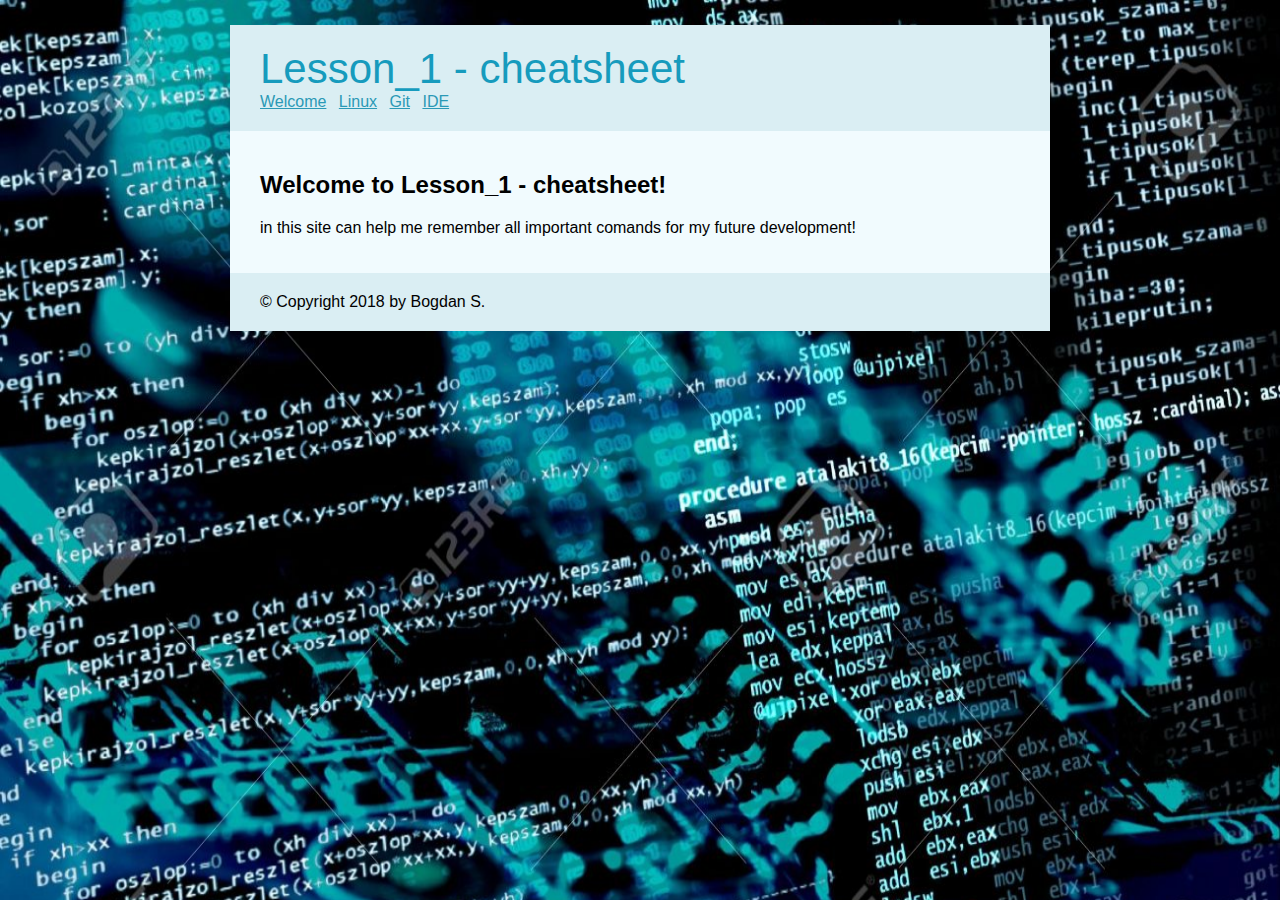
<file: index.html>
<!doctype html>
<meta charset="utf-8">
<link rel="stylesheet" href="./static/style.css">
<title>Welcome to Lesson_1 - cheatsheet! — Lesson_1 - cheatsheet</title>
<body>
  <img src="https://jesyfox.github.io/pyacad2018/static/background.jpg" class="bg"/>
  <header>
    <h1>Lesson_1 - cheatsheet</h1>
    <nav>
      <ul class="nav navbar-nav">
        <li class="active"><a href="./">Welcome</a></li>
        
          <li><a href="./linux/">Linux</a></li>
        
          <li><a href="./git/">Git</a></li>
        
          <li><a href="./IDE/">IDE</a></li>
        
      </ul>
    </nav>
  </header>
  <div class="page">
    
  <h2>Welcome to Lesson_1 - cheatsheet!</h2>
  <p>in this site can help me remember all important comands
for my future development!</p>


  </div>
  <footer>
    &copy; Copyright 2018 by Bogdan S.
  </footer>
</body>
</file>
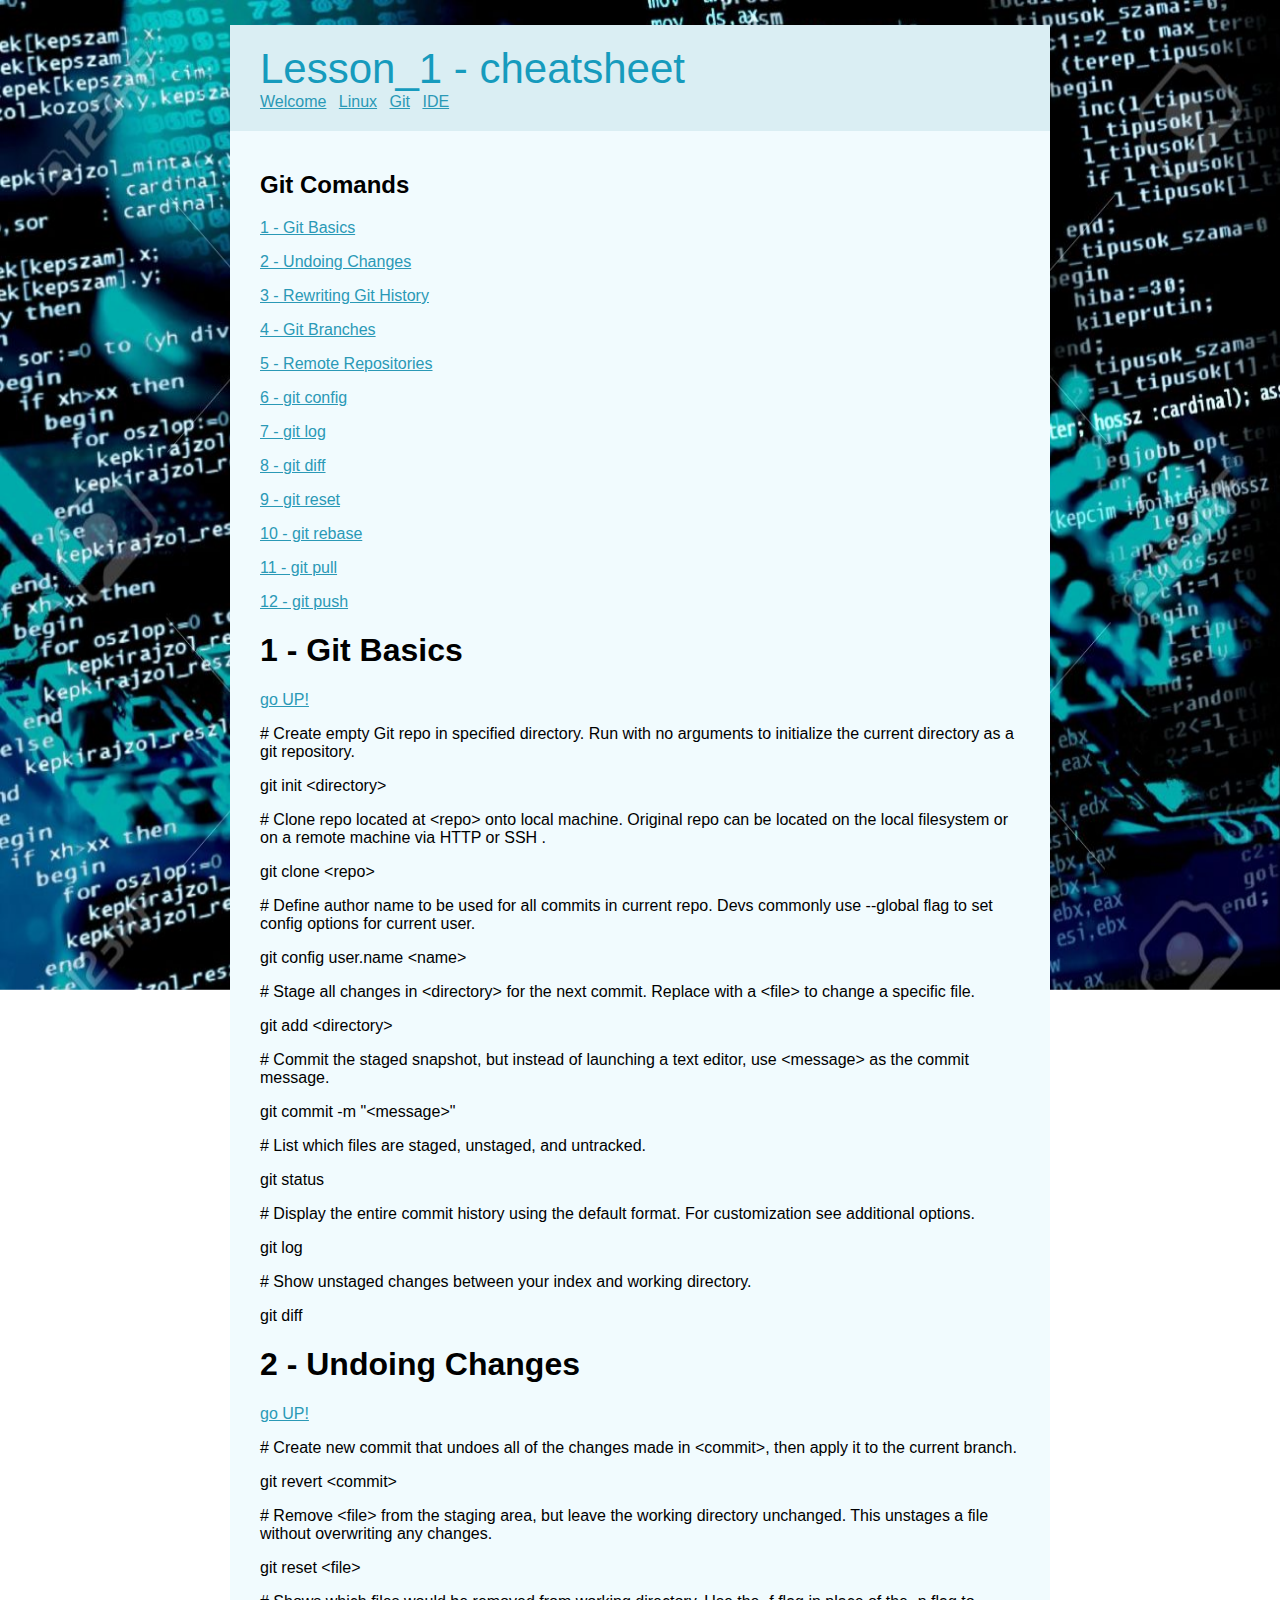
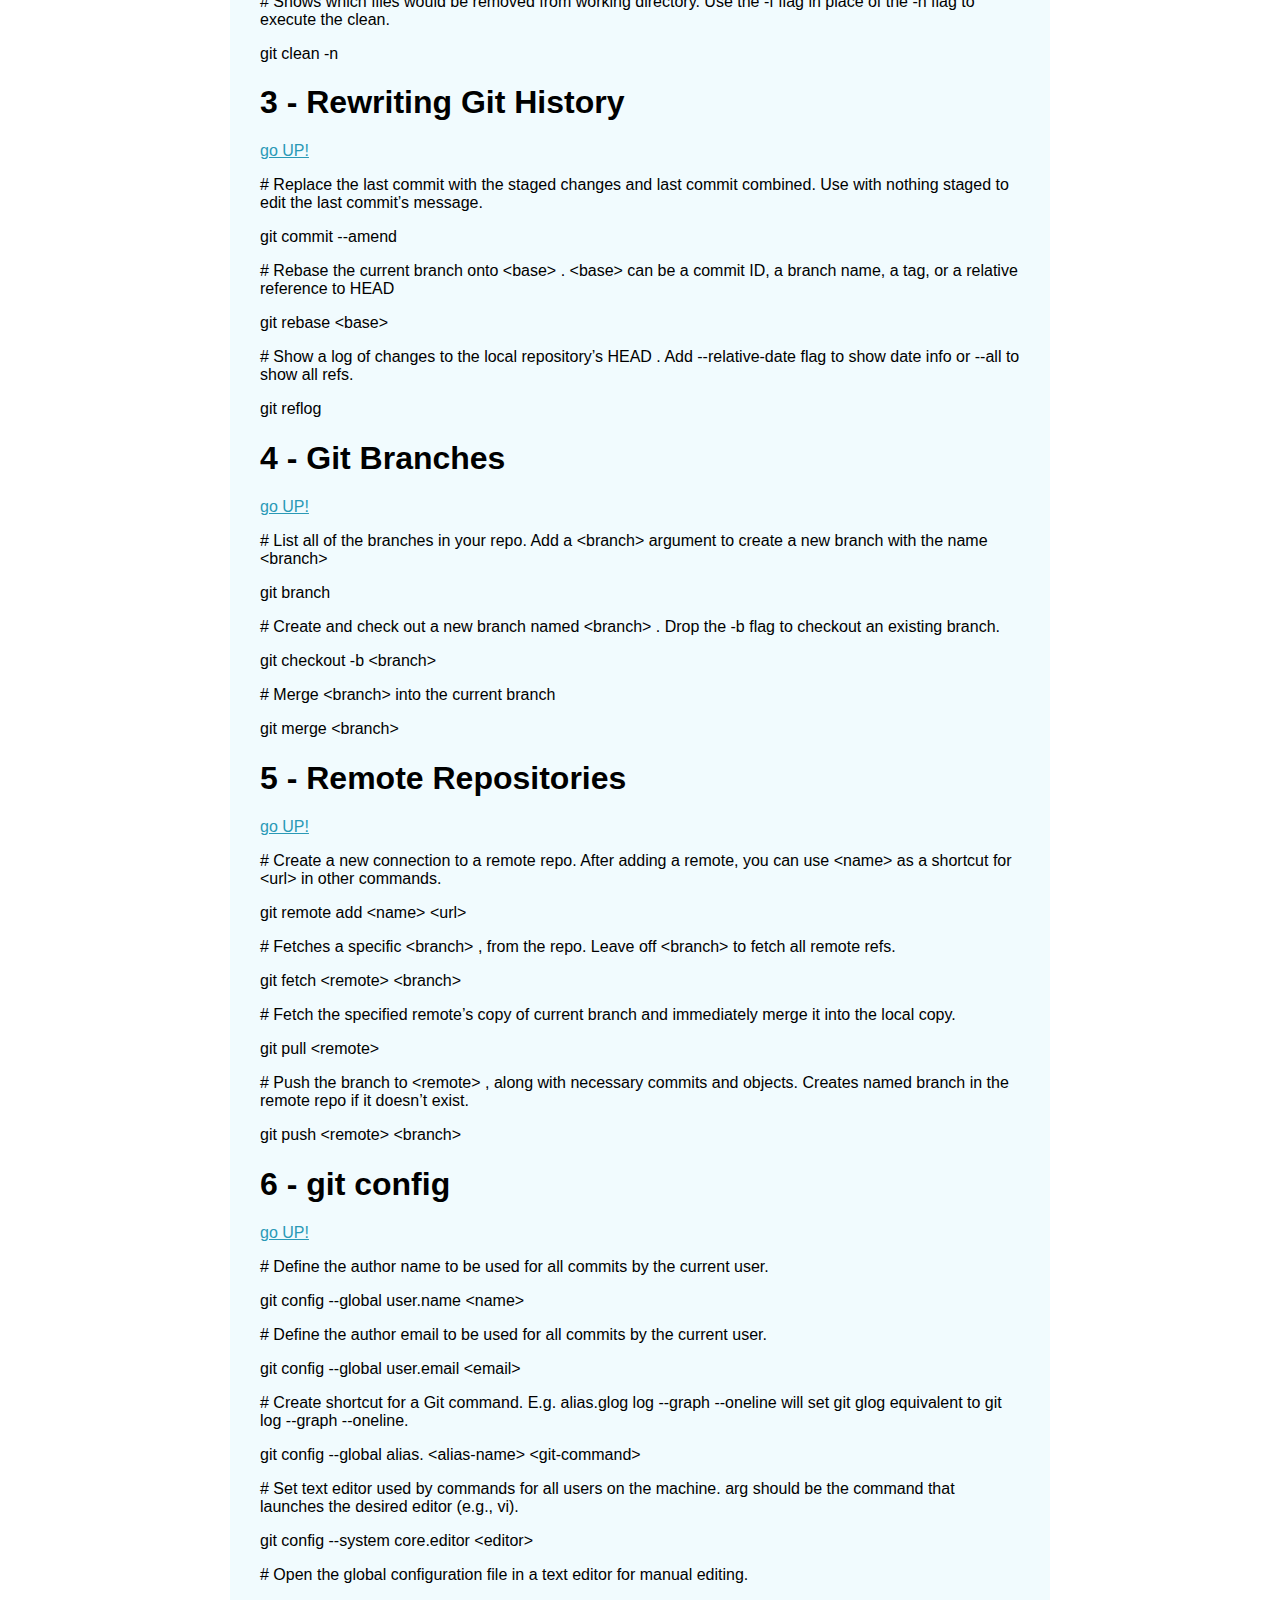
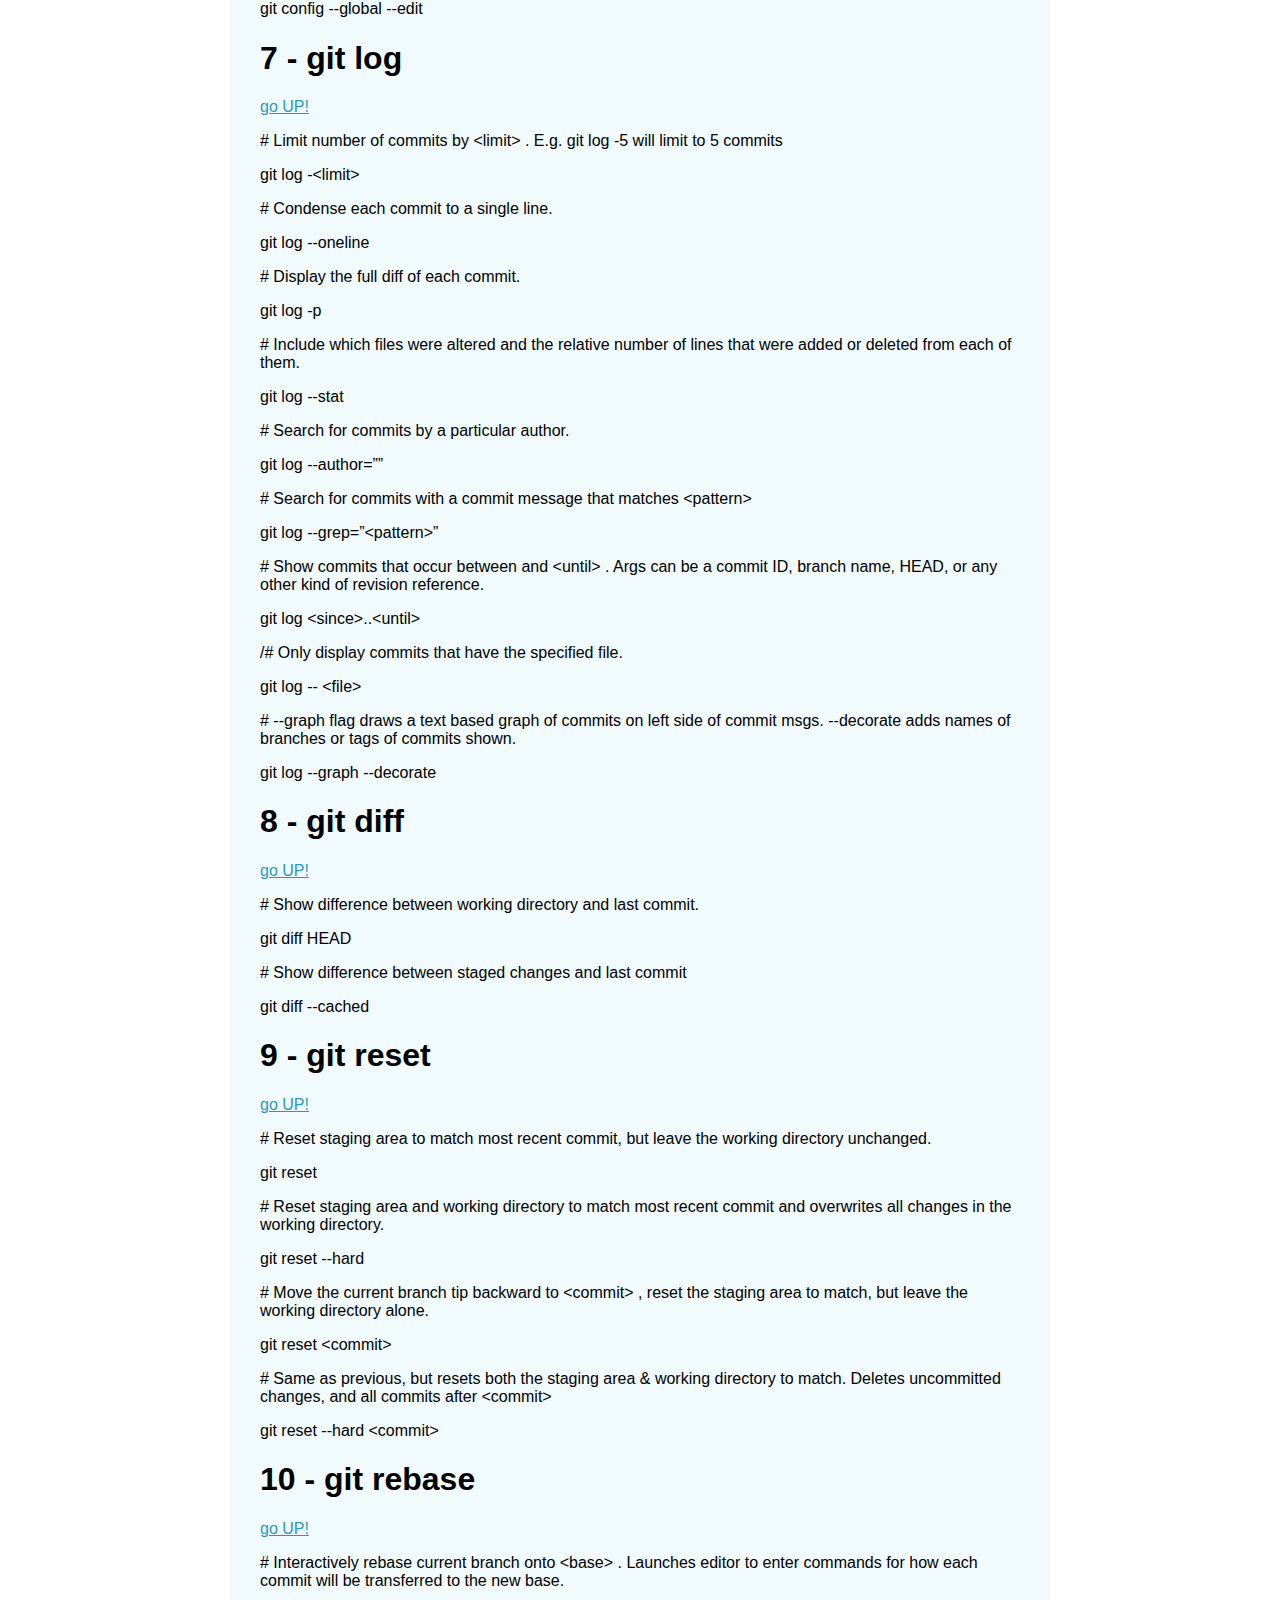
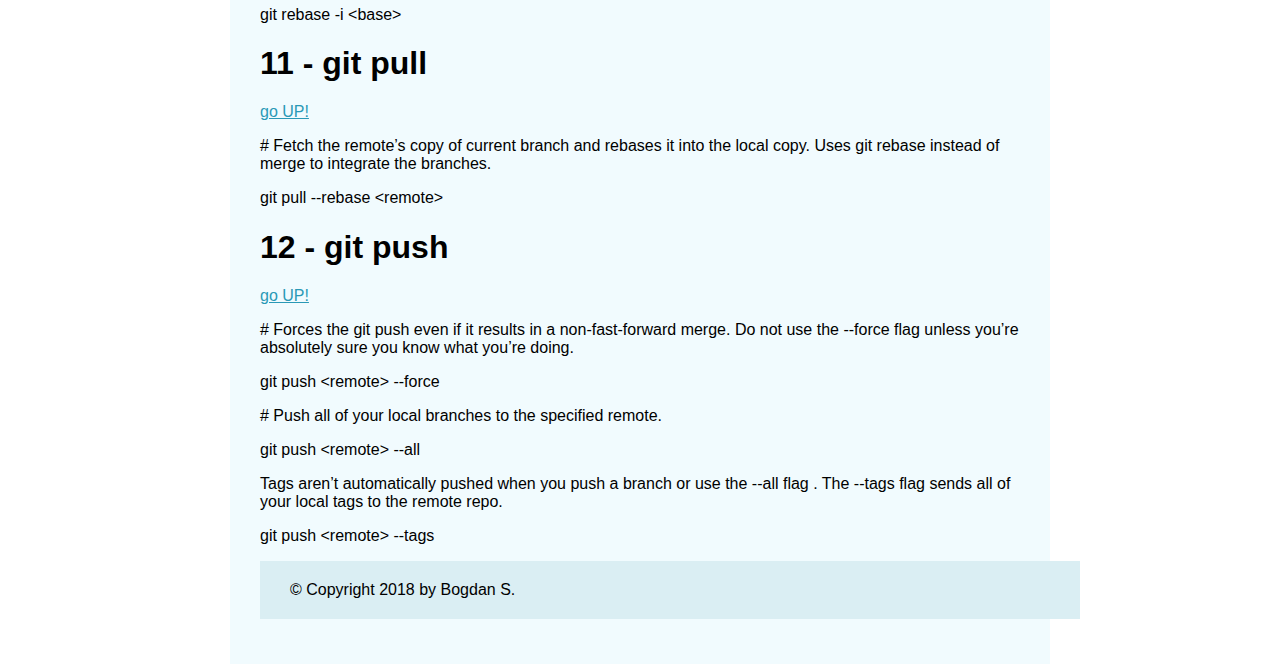
<file: git/index.html>
<!doctype html>
<meta charset="utf-8">
<link rel="stylesheet" href="../static/style.css">
<title>Git Comands — Lesson_1 - cheatsheet</title>
<body>
  <img src="https://jesyfox.github.io/pyacad2018/static/background.jpg" class="bg"/>
  <header>
    <h1>Lesson_1 - cheatsheet</h1>
    <nav>
      <ul class="nav navbar-nav">
        <li><a href="../">Welcome</a></li>
        
          <li><a href="../linux/">Linux</a></li>
        
          <li class="active"><a href="../git/">Git</a></li>
        
          <li><a href="../IDE/">IDE</a></li>
        
      </ul>
    </nav>
  </header>
  <div class="page">
    
  <h2>Git Comands</h2>
  <p><div id="back"><div>
<a href="#razdel1">1 - Git Basics</a></p>
<p><a href="#razdel2">2 - Undoing Changes</a></p>
<p><a href="#razdel3">3 - Rewriting Git History</a></p>
<p><a href="#razdel4">4 - Git Branches</a></p>
<p><a href="#razdel5">5 - Remote Repositories</a></p>
<p><a href="#razdel6">6 - git config</a></p>
<p><a href="#razdel7">7 - git log</a></p>
<p><a href="#razdel8">8 - git diff</a></p>
<p><a href="#razdel9">9 - git reset</a></p>
<p><a href="#razdel10">10 - git rebase</a></p>
<p><a href="#razdel11">11 - git pull</a></p>
<p><a href="#razdel12">12 - git push</a></p>
<p><div id="razdel1"><div></p>
<h1>1 - Git Basics</h1>
<p><a href="#back">go UP!</a></p>
<p># Create empty Git repo in specified directory. Run with no arguments
to initialize the current directory as a git repository.</p>
<p>git init &lt;directory&gt;</p>
<p># Clone repo located at &lt;repo&gt; onto local machine. Original repo can be
located on the local filesystem or on a remote machine via HTTP or SSH .</p>
<p>git clone &lt;repo&gt;</p>
<p># Define author name to be used for all commits in current repo. Devs
commonly use --global flag to set config options for current user.</p>
<p>git config user.name &lt;name&gt;</p>
<p># Stage all changes in &lt;directory&gt; for the next commit.
Replace <directory> with a &lt;file&gt; to change a specific file.</p>
<p>git add &lt;directory&gt;</p>
<p># Commit the staged snapshot, but instead of launching a text editor,
use &lt;message&gt; as the commit message.</p>
<p>git commit -m "&lt;message&gt;"</p>
<p># List which files are staged, unstaged, and untracked.</p>
<p>git status</p>
<p># Display the entire commit history using the default format.
For customization see additional options.</p>
<p>git log</p>
<p># Show unstaged changes between your index and working directory.</p>
<p>git diff</p>
<p><div id="razdel2"><div></p>
<h1>2 - Undoing Changes</h1>
<p><a href="#back">go UP!</a></p>
<p># Create new commit that undoes all of the changes made in &lt;commit&gt;, 
then apply it to the current branch.</p>
<p>git revert &lt;commit&gt;</p>
<p># Remove &lt;file&gt; from the staging area, but leave the working directory
unchanged. This unstages a file without overwriting any changes.</p>
<p>git reset &lt;file&gt;</p>
<p># Shows which files would be removed from working directory. 
Use the -f flag in place of the -n flag to execute the clean.</p>
<p>git clean -n</p>
<p><div id="razdel3"><div></p>
<h1>3 - Rewriting Git History</h1>
<p><a href="#back">go UP!</a></p>
<p># Replace the last commit with the staged changes and last commit combined. 
Use with nothing staged to edit the last commit’s message.</p>
<p>git commit --amend</p>
<p># Rebase the current branch onto &lt;base&gt; . &lt;base&gt; can be a commit ID,
a branch name, a tag, or a relative reference to HEAD</p>
<p>git rebase &lt;base&gt;</p>
<p># Show a log of changes to the local repository’s HEAD . Add
--relative-date flag to show date info or --all to show all refs.</p>
<p>git reflog</p>
<p><div id="razdel4"><div></p>
<h1>4 - Git Branches</h1>
<p><a href="#back">go UP!</a></p>
<p># List all of the branches in your repo. Add a &lt;branch&gt; argument to
create a new branch with the name &lt;branch&gt;</p>
<p>git branch</p>
<p># Create and check out a new branch named &lt;branch&gt; . Drop the -b
flag to checkout an existing branch.</p>
<p>git checkout -b &lt;branch&gt;</p>
<p># Merge &lt;branch&gt; into the current branch</p>
<p>git merge &lt;branch&gt;</p>
<p><div id="razdel5"><div></p>
<h1>5 - Remote Repositories</h1>
<p><a href="#back">go UP!</a></p>
<p># Create a new connection to a remote repo. After adding a remote,
you can use &lt;name&gt; as a shortcut for &lt;url&gt; in other commands.</p>
<p>git remote add &lt;name&gt; &lt;url&gt;</p>
<p># Fetches a specific &lt;branch&gt; , from the repo. Leave off &lt;branch&gt; to
fetch all remote refs.</p>
<p>git fetch &lt;remote&gt; &lt;branch&gt;</p>
<p># Fetch the specified remote’s copy of current branch and immediately
merge it into the local copy.</p>
<p>git pull &lt;remote&gt;</p>
<p># Push the branch to &lt;remote&gt; , along with necessary commits and
objects. Creates named branch in the remote repo if it doesn’t exist.</p>
<p>git push &lt;remote&gt; &lt;branch&gt;</p>
<p><div id="razdel6"><div></p>
<h1>6 - git config</h1>
<p><a href="#back">go UP!</a></p>
<p># Define the author name to be used for all commits by the current user.</p>
<p>git config --global user.name &lt;name&gt;</p>
<p># Define the author email to be used for all commits by the current user.</p>
<p>git config --global user.email &lt;email&gt;</p>
<p># Create shortcut for a Git command. E.g. alias.glog log --graph
--oneline will set git glog equivalent to git log --graph --oneline.</p>
<p>git config --global alias. &lt;alias-name&gt; &lt;git-command&gt;</p>
<p># Set text editor used by commands for all users on the machine. <editor>
arg should be the command that launches the desired editor (e.g., vi).</p>
<p>git config --system core.editor &lt;editor&gt;</p>
<p># Open the global configuration file in a text editor for manual editing.</p>
<p>git config --global --edit</p>
<p><div id="razdel7"><div></p>
<h1>7 - git log</h1>
<p><a href="#back">go UP!</a></p>
<p># Limit number of commits by &lt;limit&gt; . E.g. git log -5 will limit to 5 commits</p>
<p>git log -&lt;limit&gt;</p>
<p># Condense each commit to a single line.</p>
<p>git log --oneline</p>
<p># Display the full diff of each commit.</p>
<p>git log -p</p>
<p># Include which files were altered and the relative number of lines
that were added or deleted from each of them.</p>
<p>git log --stat</p>
<p># Search for commits by a particular author.</p>
<p>git log --author=”<pattern>”</p>
<p># Search for commits with a commit message that matches &lt;pattern&gt;</p>
<p>git log --grep=”&lt;pattern&gt;”</p>
<p># Show commits that occur between <since> and &lt;until&gt; . 
Args can be a commit ID, branch name, HEAD, or any other kind of revision reference.</p>
<p>git log &lt;since&gt;..&lt;until&gt;</p>
<p>/# Only display commits that have the specified file.</p>
<p>git log -- &lt;file&gt;</p>
<p># --graph flag draws a text based graph of commits on left side of commit msgs.
--decorate adds names of branches or tags of commits shown.</p>
<p>git log --graph --decorate</p>
<p><div id="razdel8"><div></p>
<h1>8 - git diff</h1>
<p><a href="#back">go UP!</a></p>
<p># Show difference between working directory and last commit.</p>
<p>git diff HEAD</p>
<p># Show difference between staged changes and last commit</p>
<p>git diff --cached</p>
<p><div id="razdel9"><div></p>
<h1>9 - git reset</h1>
<p><a href="#back">go UP!</a></p>
<p># Reset staging area to match most recent commit, but leave the
working directory unchanged.</p>
<p>git reset</p>
<p># Reset staging area and working directory to match most recent
commit and overwrites all changes in the working directory.</p>
<p>git reset --hard</p>
<p># Move the current branch tip backward to &lt;commit&gt; , reset the
staging area to match, but leave the working directory alone.</p>
<p>git reset &lt;commit&gt;</p>
<p># Same as previous, but resets both the staging area &amp; working directory to
match. Deletes uncommitted changes, and all commits after &lt;commit&gt;</p>
<p>git reset --hard &lt;commit&gt;</p>
<p><div id="razdel10"><div></p>
<h1>10 - git rebase</h1>
<p><a href="#back">go UP!</a></p>
<p># Interactively rebase current branch onto &lt;base&gt; . Launches editor to enter
commands for how each commit will be transferred to the new base.</p>
<p>git rebase -i &lt;base&gt;</p>
<p><div id="razdel11"><div></p>
<h1>11 - git pull</h1>
<p><a href="#back">go UP!</a></p>
<p># Fetch the remote’s copy of current branch and rebases it into the local
copy. Uses git rebase instead of merge to integrate the branches.</p>
<p>git pull --rebase &lt;remote&gt;</p>
<p><div id="razdel12"><div></p>
<h1>12 - git push</h1>
<p><a href="#back">go UP!</a></p>
<p># Forces the git push even if it results in a non-fast-forward merge. Do not use
the --force flag unless you’re absolutely sure you know what you’re doing.</p>
<p>git push &lt;remote&gt; --force</p>
<p># Push all of your local branches to the specified remote.</p>
<p>git push &lt;remote&gt; --all</p>
<p>Tags aren’t automatically pushed when you push a branch or use the
--all flag . The --tags flag sends all of your local tags to the remote repo.</p>
<p>git push &lt;remote&gt; --tags</p>


  </div>
  <footer>
    &copy; Copyright 2018 by Bogdan S.
  </footer>
</body>
</file>
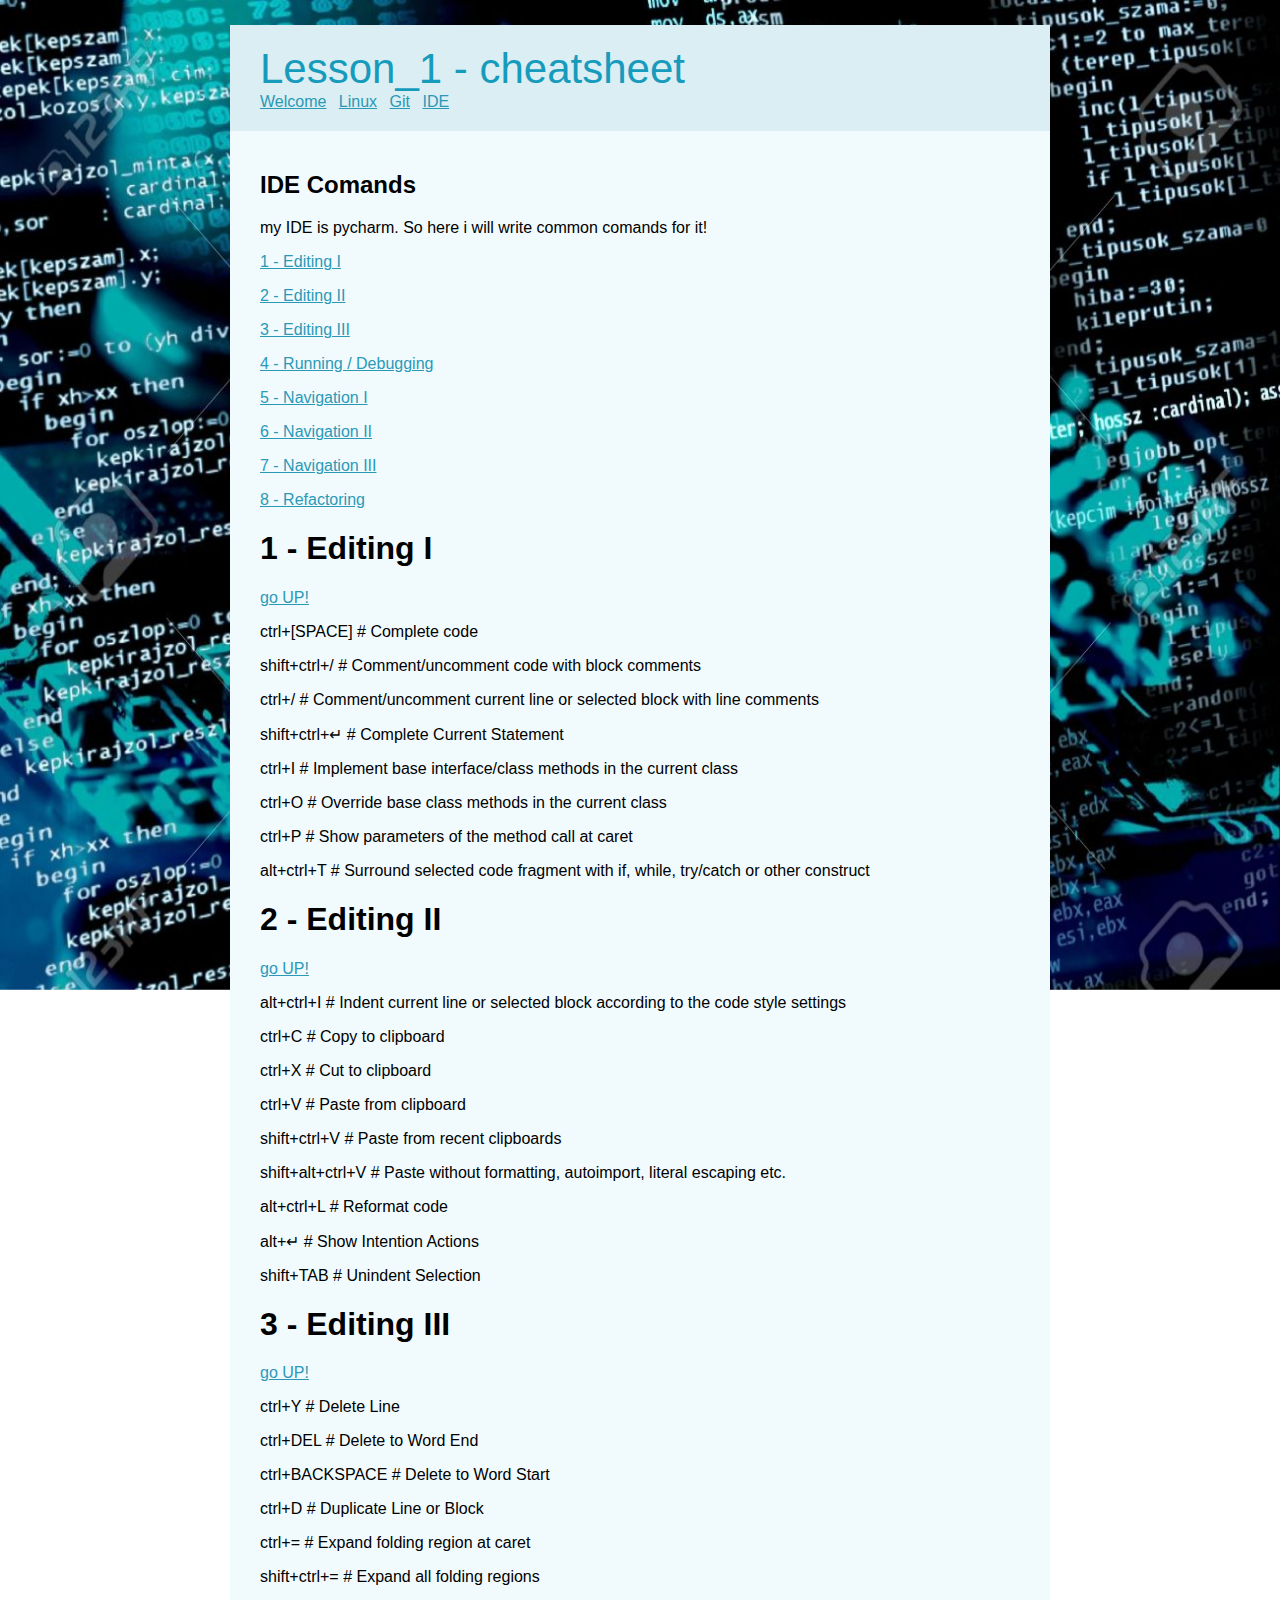
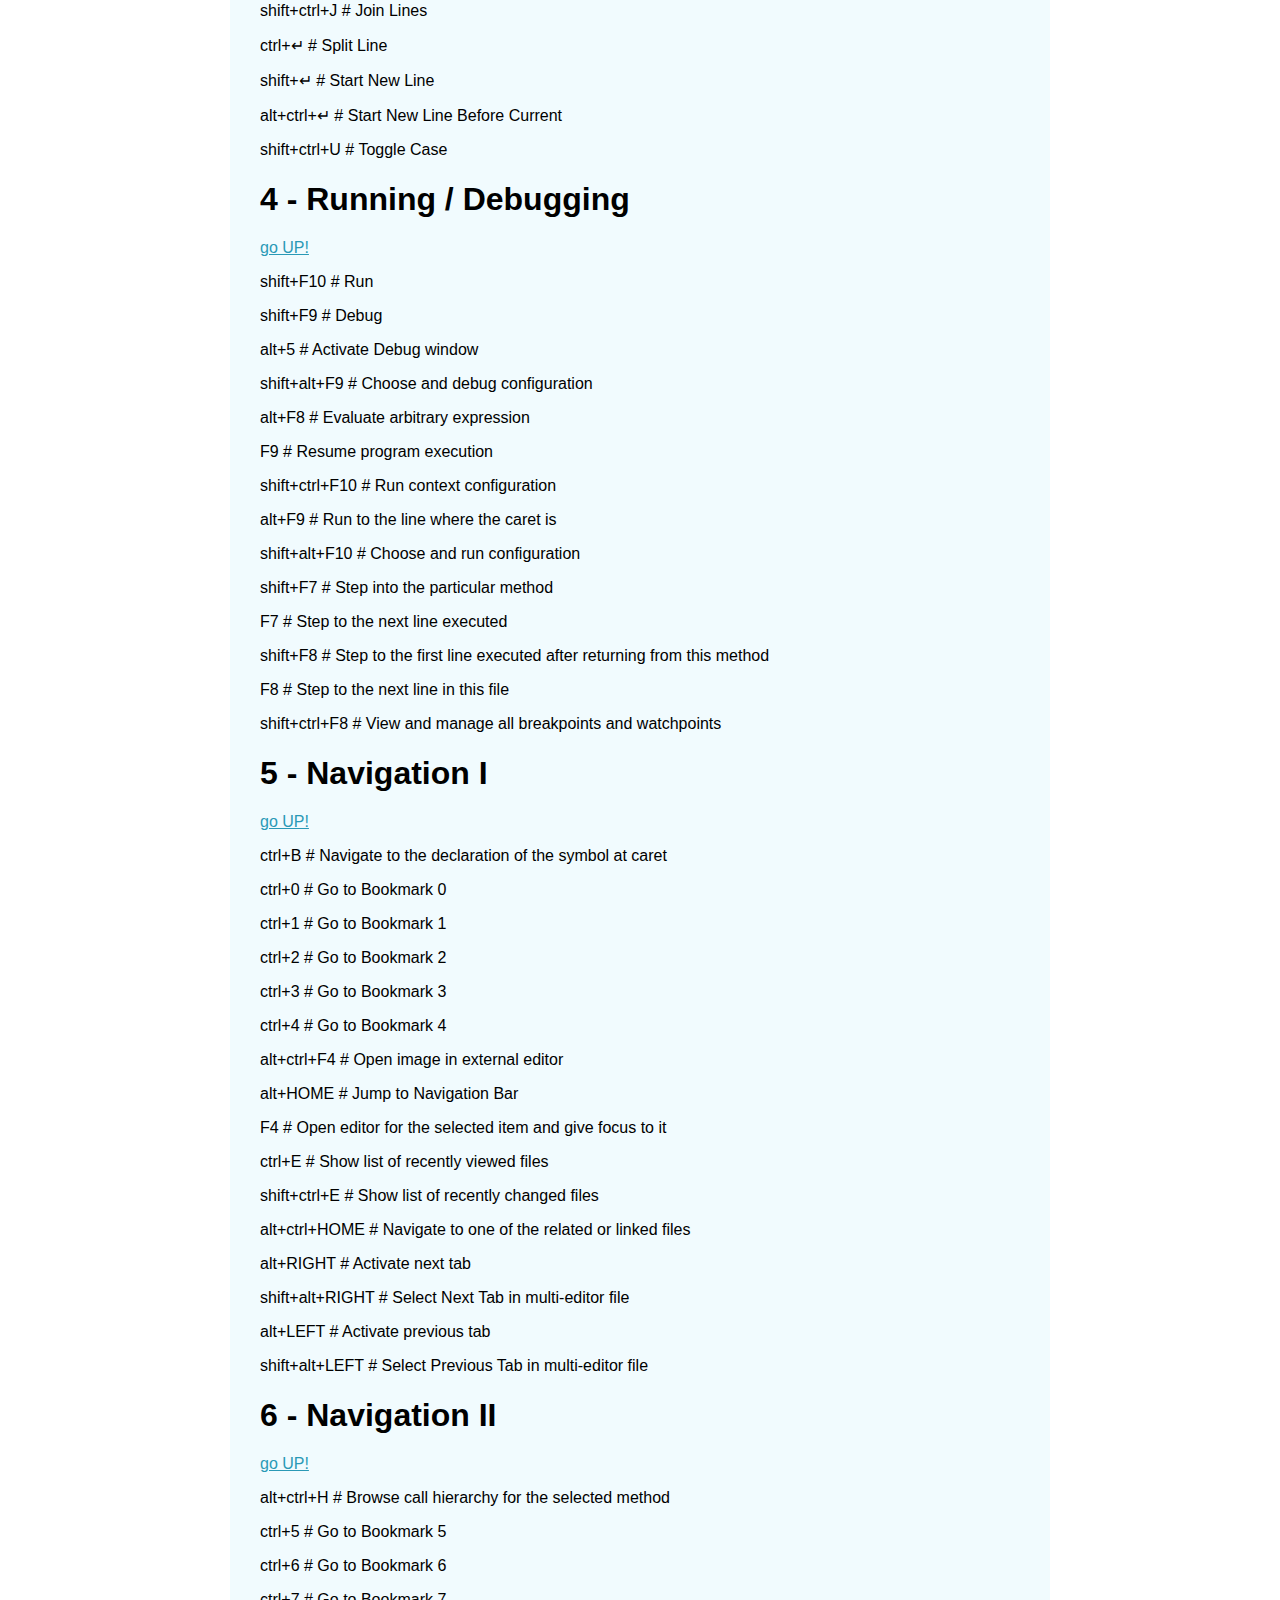
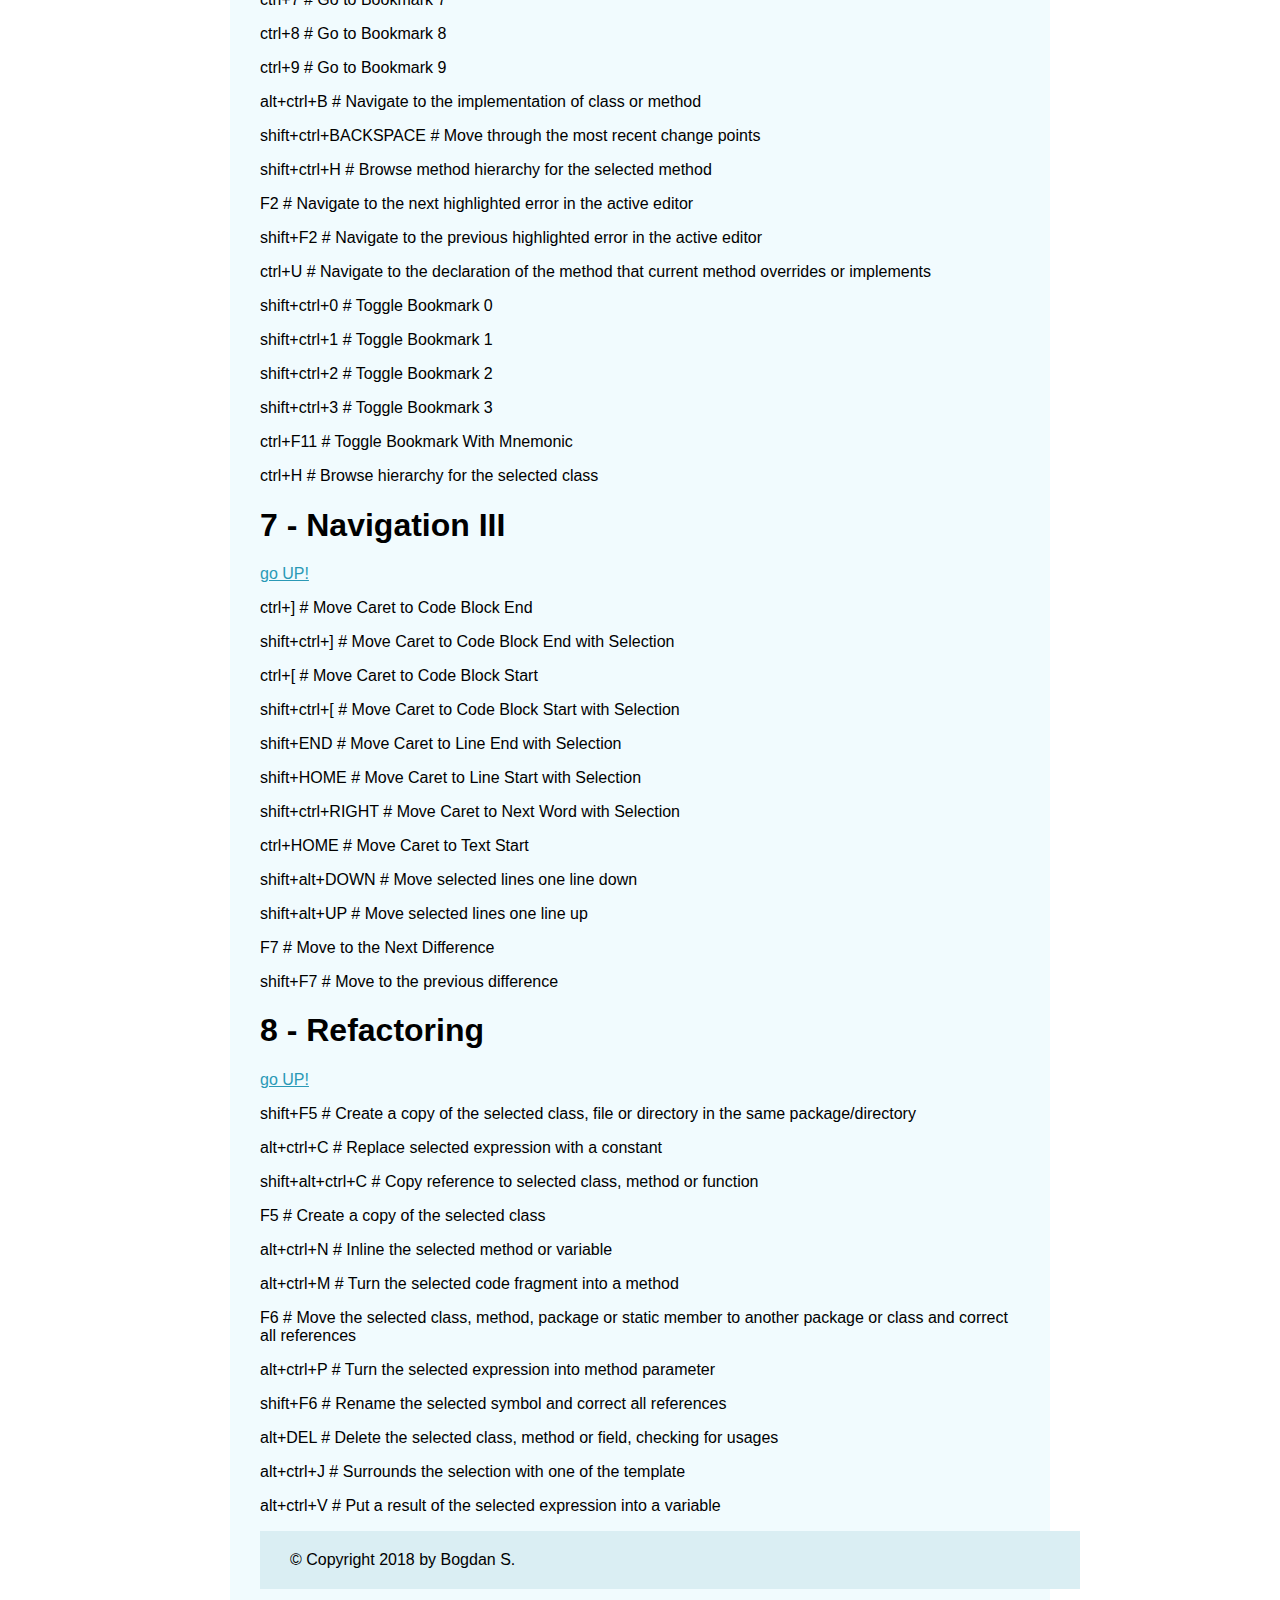
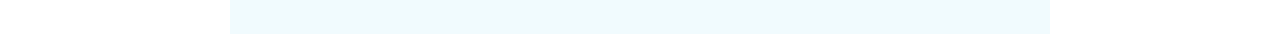
<file: IDE/index.html>
<!doctype html>
<meta charset="utf-8">
<link rel="stylesheet" href="../static/style.css">
<title>IDE Comands — Lesson_1 - cheatsheet</title>
<body>
  <img src="https://jesyfox.github.io/pyacad2018/static/background.jpg" class="bg"/>
  <header>
    <h1>Lesson_1 - cheatsheet</h1>
    <nav>
      <ul class="nav navbar-nav">
        <li><a href="../">Welcome</a></li>
        
          <li><a href="../linux/">Linux</a></li>
        
          <li><a href="../git/">Git</a></li>
        
          <li class="active"><a href="../IDE/">IDE</a></li>
        
      </ul>
    </nav>
  </header>
  <div class="page">
    
  <h2>IDE Comands</h2>
  <p>my IDE is pycharm.
So here i will write common comands for it!</p>
<p><div id="back"><div>
<a href="#razdel1">1 - Editing I</a></p>
<p><a href="#razdel2">2 - Editing II</a></p>
<p><a href="#razdel3">3 - Editing III</a></p>
<p><a href="#razdel4">4 - Running / Debugging</a></p>
<p><a href="#razdel5">5 - Navigation I</a></p>
<p><a href="#razdel6">6 - Navigation II</a></p>
<p><a href="#razdel7">7 -  Navigation III</a></p>
<p><a href="#razdel8">8 - Refactoring</a></p>
<p><div id="razdel1"><div></p>
<h1>1 - Editing I</h1>
<p><a href="#back">go UP!</a></p>
<p>ctrl+[SPACE] # Complete code</p>
<p>shift+ctrl+/ # Comment/uncomment code with block comments</p>
<p>ctrl+/ # Comment/uncomment current line or selected block with line comments</p>
<p>shift+ctrl+↵ # Complete Current Statement</p>
<p>ctrl+I # Implement base interface/class methods in the current class</p>
<p>ctrl+O # Override base class methods in the current class</p>
<p>ctrl+P # Show parameters of the method call at caret</p>
<p>alt+ctrl+T # Surround selected code fragment with if, while, try/catch or other construct</p>
<p><div id="razdel2"><div></p>
<h1>2 - Editing II</h1>
<p><a href="#back">go UP!</a></p>
<p>alt+ctrl+I # Indent current line or selected block according to the code style settings</p>
<p>ctrl+C # Copy to clipboard</p>
<p>ctrl+X # Cut to clipboard</p>
<p>ctrl+V # Paste from clipboard</p>
<p>shift+ctrl+V # Paste from recent clipboards</p>
<p>shift+alt+ctrl+V # Paste without formatting, autoimport, literal escaping etc.</p>
<p>alt+ctrl+L # Reformat code</p>
<p>alt+↵ # Show Intention Actions</p>
<p>shift+TAB # Unindent Selection</p>
<p><div id="razdel3"><div></p>
<h1>3 - Editing III</h1>
<p><a href="#back">go UP!</a></p>
<p>ctrl+Y # Delete Line</p>
<p>ctrl+DEL # Delete to Word End</p>
<p>ctrl+BACKSPACE # Delete to Word Start</p>
<p>ctrl+D # Duplicate Line or Block</p>
<p>ctrl+= # Expand folding region at caret</p>
<p>shift+ctrl+= # Expand all folding regions</p>
<p>shift+ctrl+J # Join Lines</p>
<p>ctrl+↵ # Split Line</p>
<p>shift+↵ # Start New Line</p>
<p>alt+ctrl+↵ # Start New Line Before Current</p>
<p>shift+ctrl+U # Toggle Case</p>
<p><div id="razdel4"><div></p>
<h1>4 - Running / Debugging</h1>
<p><a href="#back">go UP!</a></p>
<p>shift+F10 # Run</p>
<p>shift+F9 # Debug</p>
<p>alt+5 # Activate Debug window</p>
<p>shift+alt+F9 # Choose and debug configuration</p>
<p>alt+F8 # Evaluate arbitrary expression</p>
<p>F9 # Resume program execution</p>
<p>shift+ctrl+F10 # Run context configuration</p>
<p>alt+F9 # Run to the line where the caret is</p>
<p>shift+alt+F10 # Choose and run configuration</p>
<p>shift+F7 # Step into the particular method</p>
<p>F7 # Step to the next line executed</p>
<p>shift+F8 # Step to the first line executed after returning from this method</p>
<p>F8 # Step to the next line in this file</p>
<p>shift+ctrl+F8 # View and manage all breakpoints and watchpoints</p>
<p><div id="razdel5"><div></p>
<h1>5 - Navigation I</h1>
<p><a href="#back">go UP!</a></p>
<p>ctrl+B # Navigate to the declaration of the symbol at caret</p>
<p>ctrl+0 # Go to Bookmark 0</p>
<p>ctrl+1 # Go to Bookmark 1</p>
<p>ctrl+2 # Go to Bookmark 2</p>
<p>ctrl+3 # Go to Bookmark 3</p>
<p>ctrl+4 # Go to Bookmark 4</p>
<p>alt+ctrl+F4 # Open image in external editor</p>
<p>alt+HOME # Jump to Navigation Bar</p>
<p>F4 # Open editor for the selected item and give focus to it</p>
<p>ctrl+E # Show list of recently viewed files</p>
<p>shift+ctrl+E # Show list of recently changed files</p>
<p>alt+ctrl+HOME # Navigate to one of the related or linked files</p>
<p>alt+RIGHT # Activate next tab</p>
<p>shift+alt+RIGHT # Select Next Tab in multi-editor file</p>
<p>alt+LEFT # Activate previous tab</p>
<p>shift+alt+LEFT # Select Previous Tab in multi-editor file</p>
<p><div id="razdel6"><div></p>
<h1>6 - Navigation II</h1>
<p><a href="#back">go UP!</a></p>
<p>alt+ctrl+H # Browse call hierarchy for the selected method</p>
<p>ctrl+5 # Go to Bookmark 5</p>
<p>ctrl+6 # Go to Bookmark 6</p>
<p>ctrl+7 # Go to Bookmark 7</p>
<p>ctrl+8 # Go to Bookmark 8</p>
<p>ctrl+9 # Go to Bookmark 9</p>
<p>alt+ctrl+B # Navigate to the implementation of class or method</p>
<p>shift+ctrl+BACKSPACE # Move through the most recent change points</p>
<p>shift+ctrl+H # Browse method hierarchy for the selected method</p>
<p>F2 # Navigate to the next highlighted error in the active editor</p>
<p>shift+F2 # Navigate to the previous highlighted error in the active editor</p>
<p>ctrl+U # Navigate to the declaration of the method that current method overrides or implements</p>
<p>shift+ctrl+0 # Toggle Bookmark 0</p>
<p>shift+ctrl+1 # Toggle Bookmark 1</p>
<p>shift+ctrl+2 # Toggle Bookmark 2</p>
<p>shift+ctrl+3 # Toggle Bookmark 3</p>
<p>ctrl+F11 # Toggle Bookmark With Mnemonic</p>
<p>ctrl+H # Browse hierarchy for the selected class</p>
<p><div id="razdel7"><div></p>
<h1>7 - Navigation III</h1>
<p><a href="#back">go UP!</a></p>
<p>ctrl+] # Move Caret to Code Block End</p>
<p>shift+ctrl+] # Move Caret to Code Block End with Selection</p>
<p>ctrl+[ # Move Caret to Code Block Start</p>
<p>shift+ctrl+[ # Move Caret to Code Block Start with Selection</p>
<p>shift+END # Move Caret to Line End with Selection</p>
<p>shift+HOME # Move Caret to Line Start with Selection</p>
<p>shift+ctrl+RIGHT # Move Caret to Next Word with Selection</p>
<p>ctrl+HOME # Move Caret to Text Start</p>
<p>shift+alt+DOWN # Move selected lines one line down</p>
<p>shift+alt+UP # Move selected lines one line up</p>
<p>F7 # Move to the Next Difference</p>
<p>shift+F7 # Move to the previous difference</p>
<p><div id="razdel8"><div></p>
<h1>8 - Refactoring</h1>
<p><a href="#back">go UP!</a></p>
<p>shift+F5 # Create a copy of the selected class, file or directory in the same package/directory</p>
<p>alt+ctrl+C # Replace selected expression with a constant</p>
<p>shift+alt+ctrl+C # Copy reference to selected class, method or function</p>
<p>F5 # Create a copy of the selected class</p>
<p>alt+ctrl+N # Inline the selected method or variable</p>
<p>alt+ctrl+M # Turn the selected code fragment into a method</p>
<p>F6 # Move the selected class, method, package or static member to another package or class and correct all references</p>
<p>alt+ctrl+P # Turn the selected expression into method parameter</p>
<p>shift+F6 # Rename the selected symbol and correct all references</p>
<p>alt+DEL # Delete the selected class, method or field, checking for usages</p>
<p>alt+ctrl+J # Surrounds the selection with one of the template</p>
<p>alt+ctrl+V # Put a result of the selected expression into a variable</p>


  </div>
  <footer>
    &copy; Copyright 2018 by Bogdan S.
  </footer>
</body>
</file>
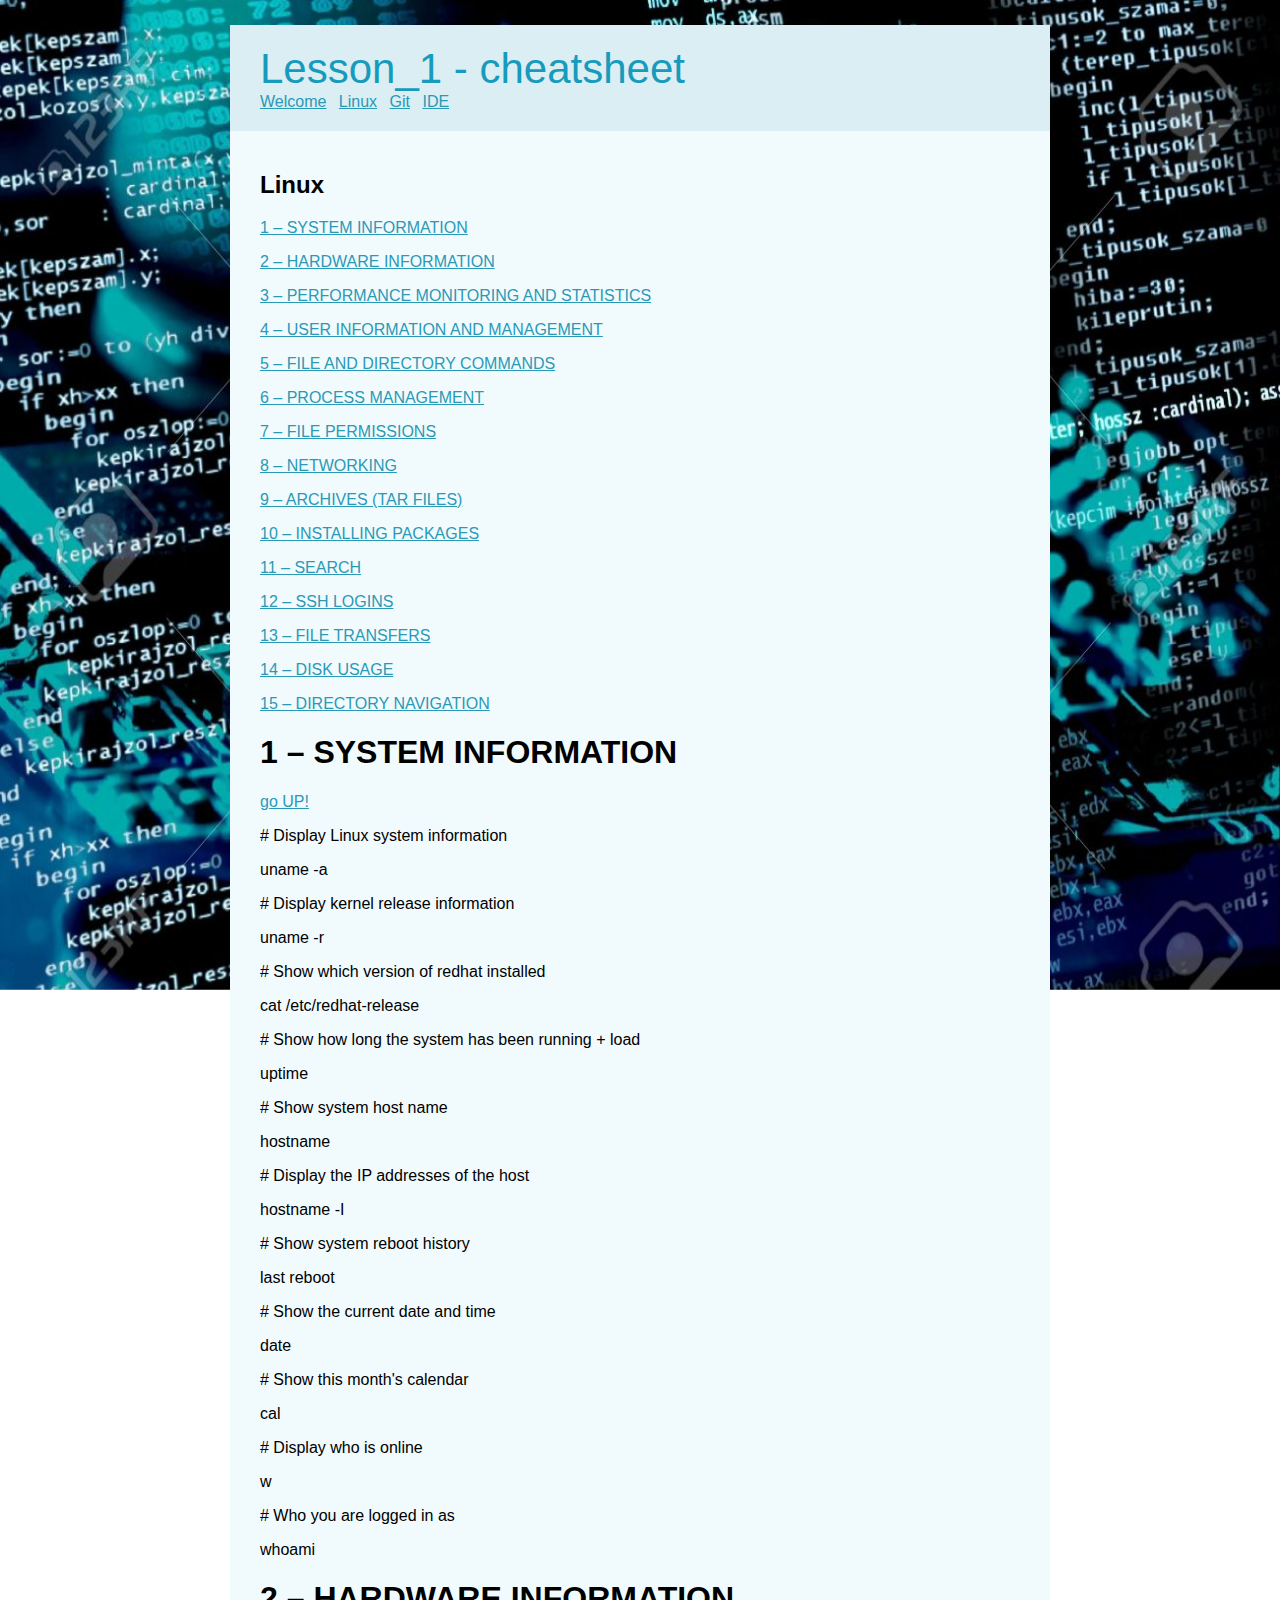
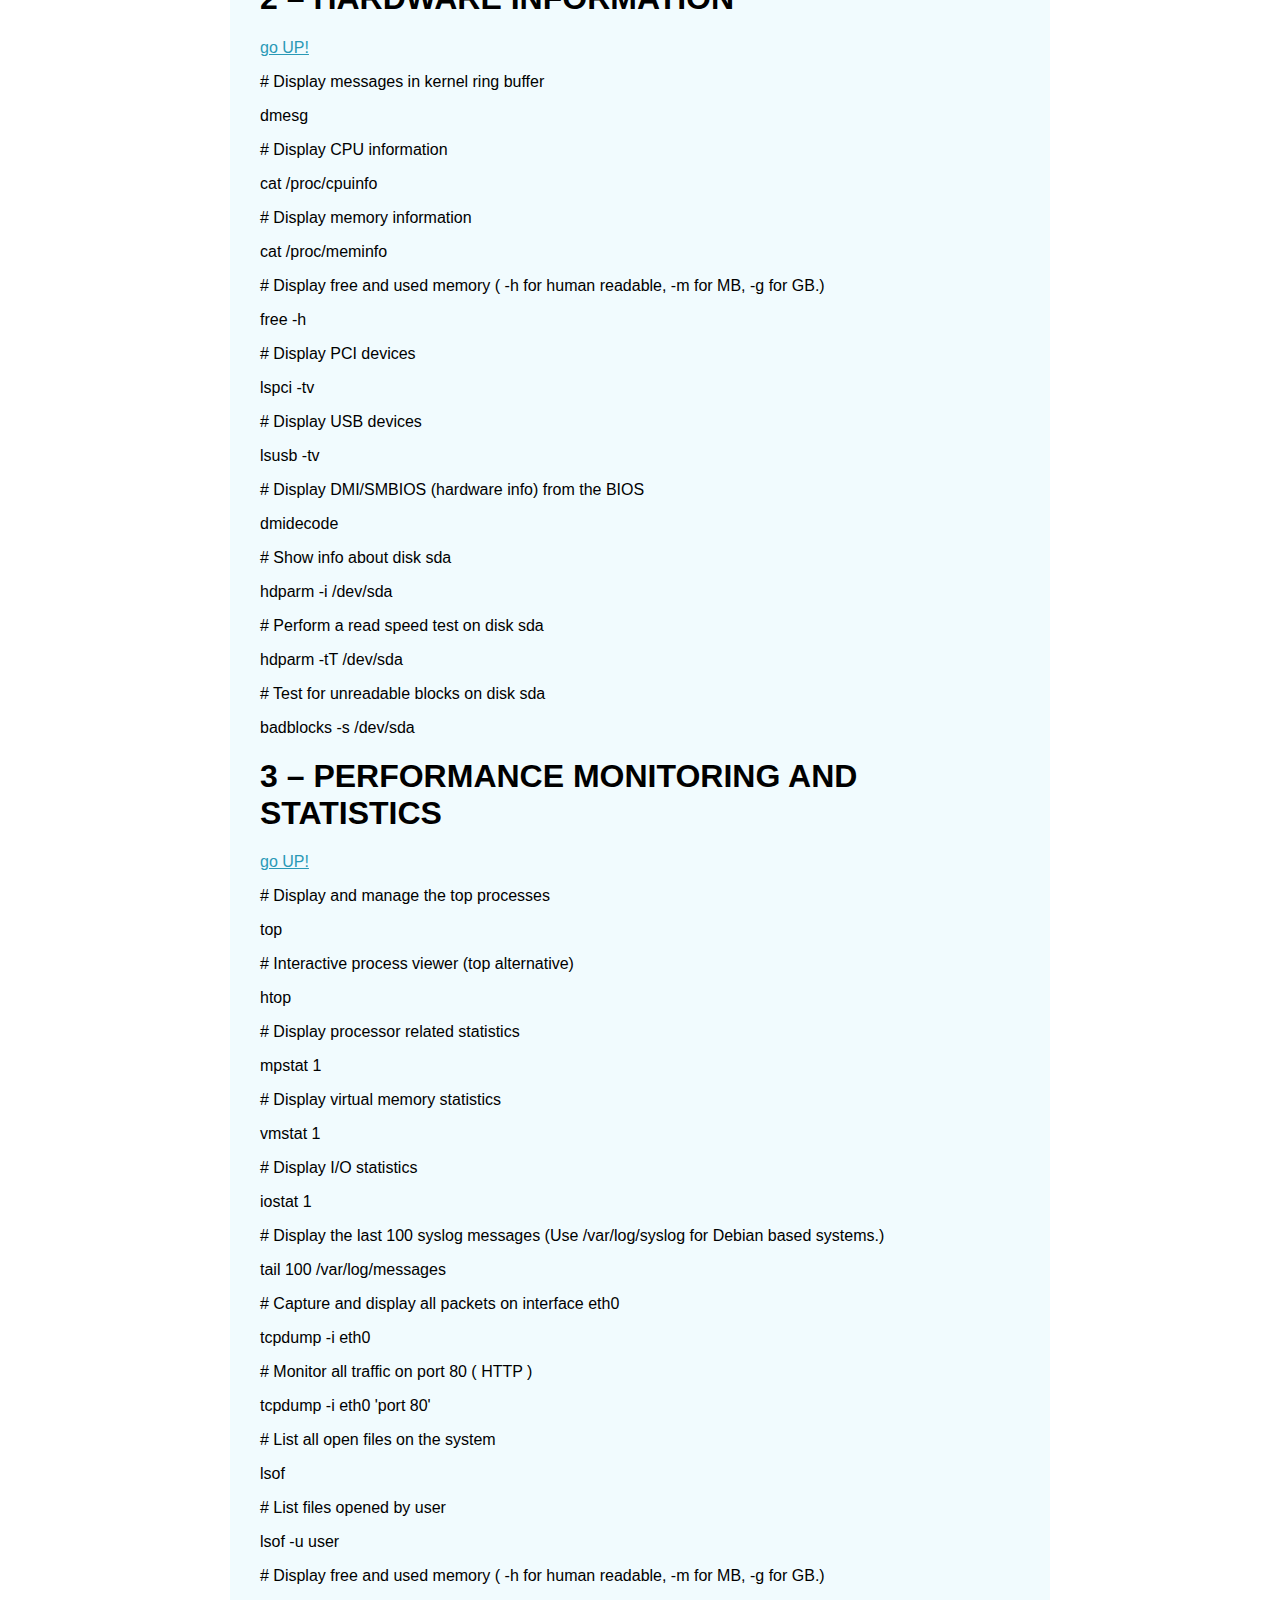
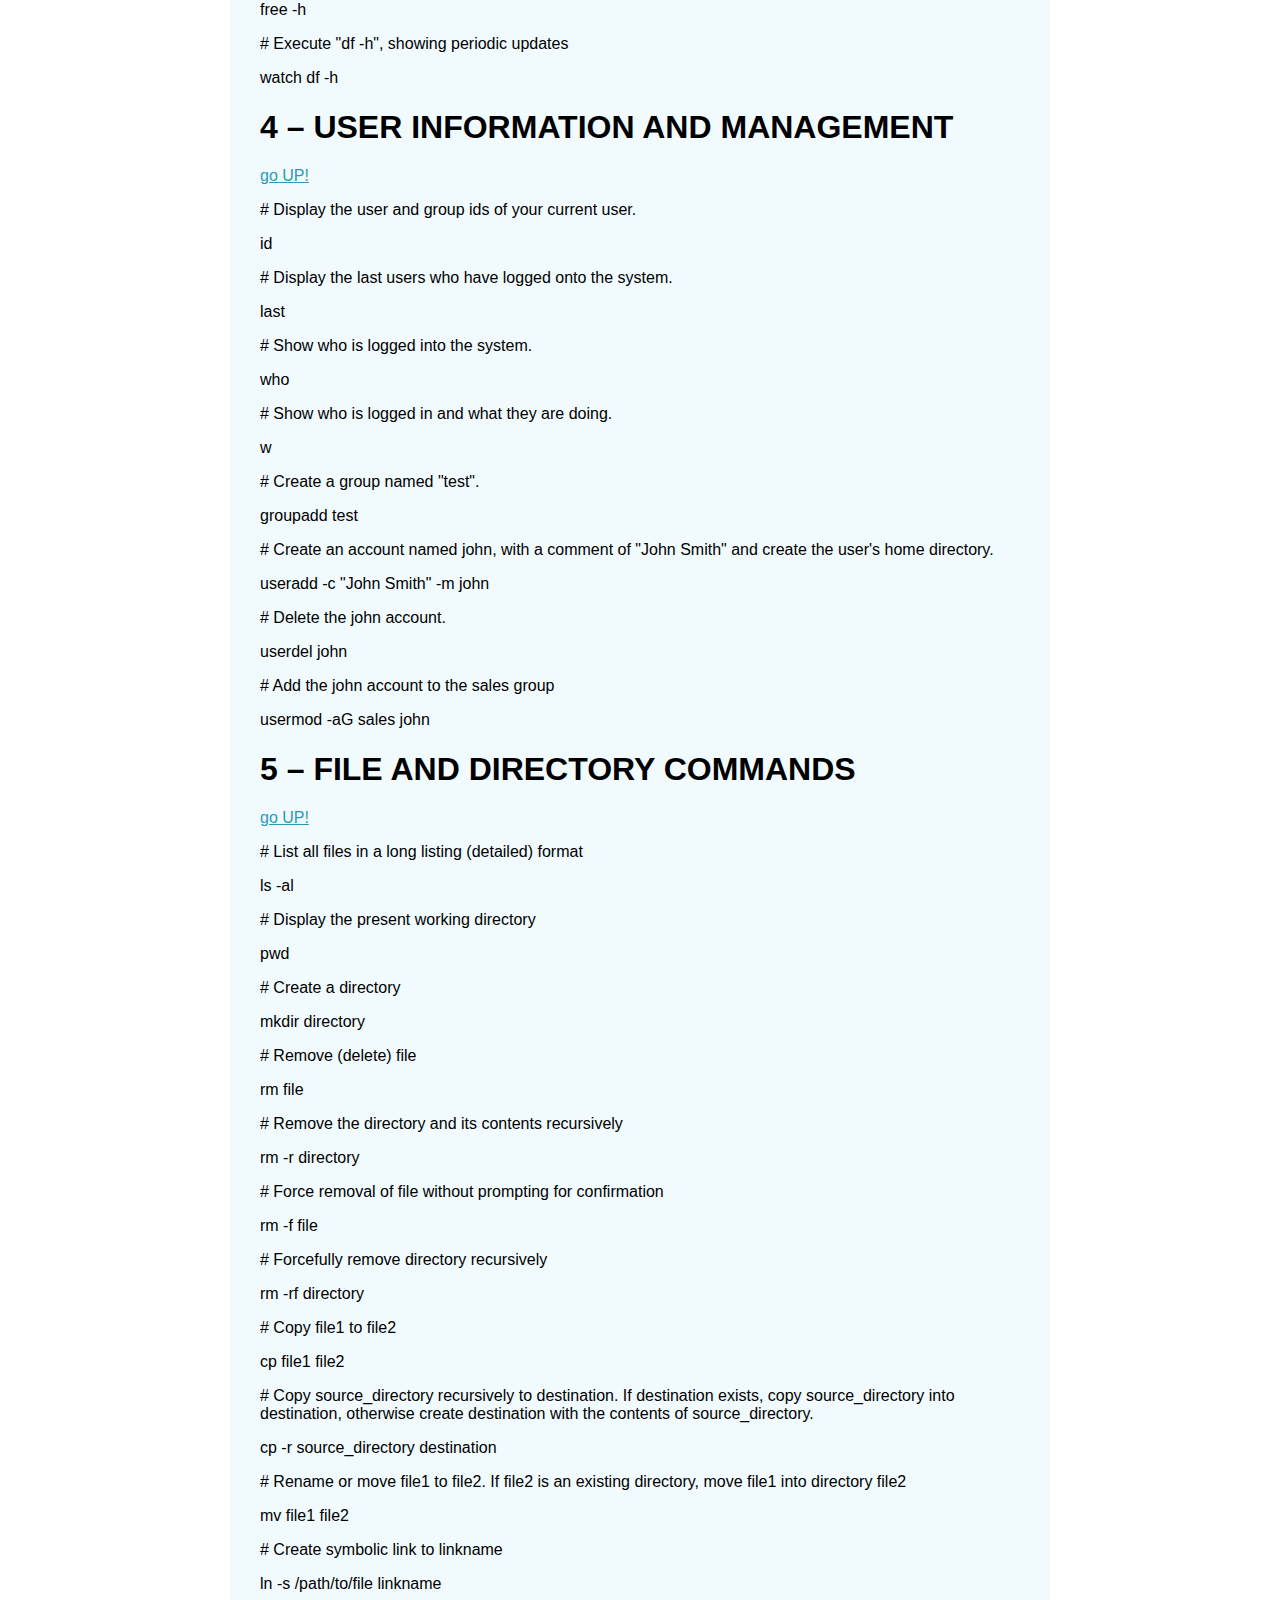
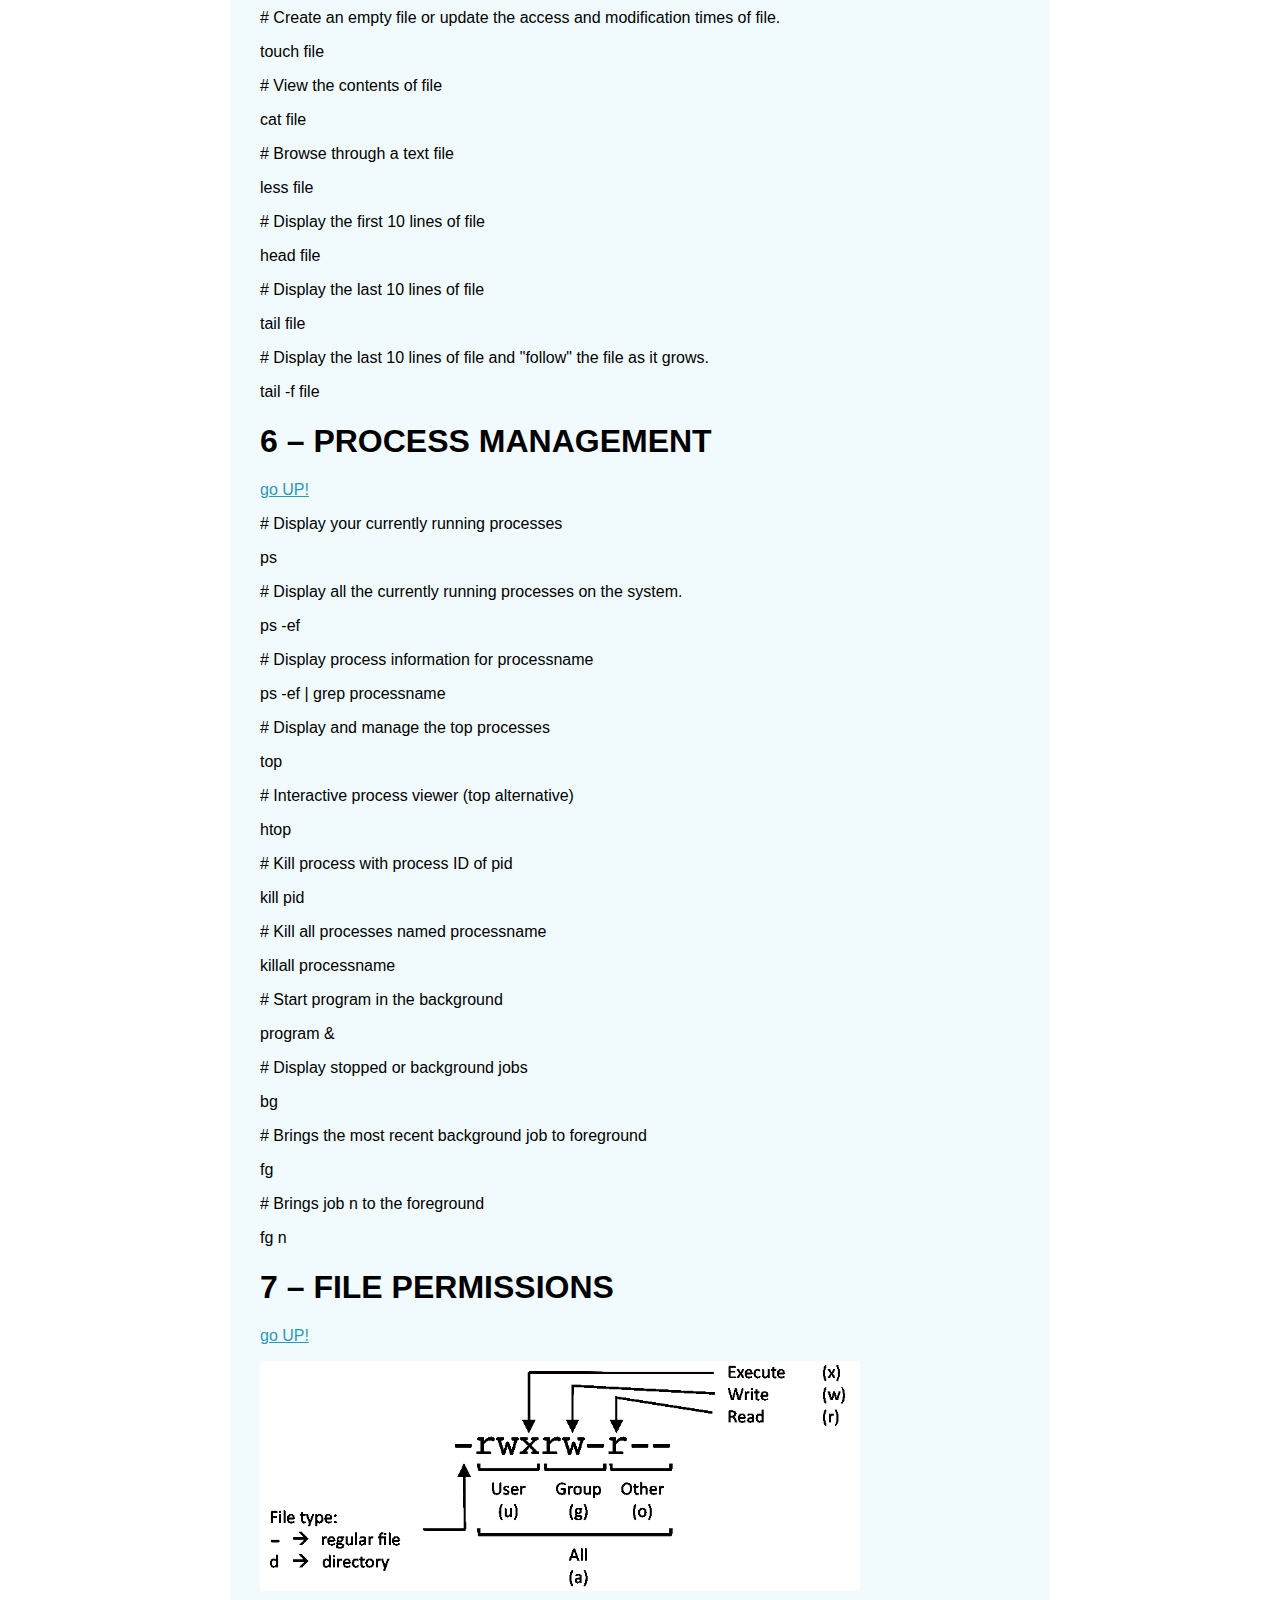
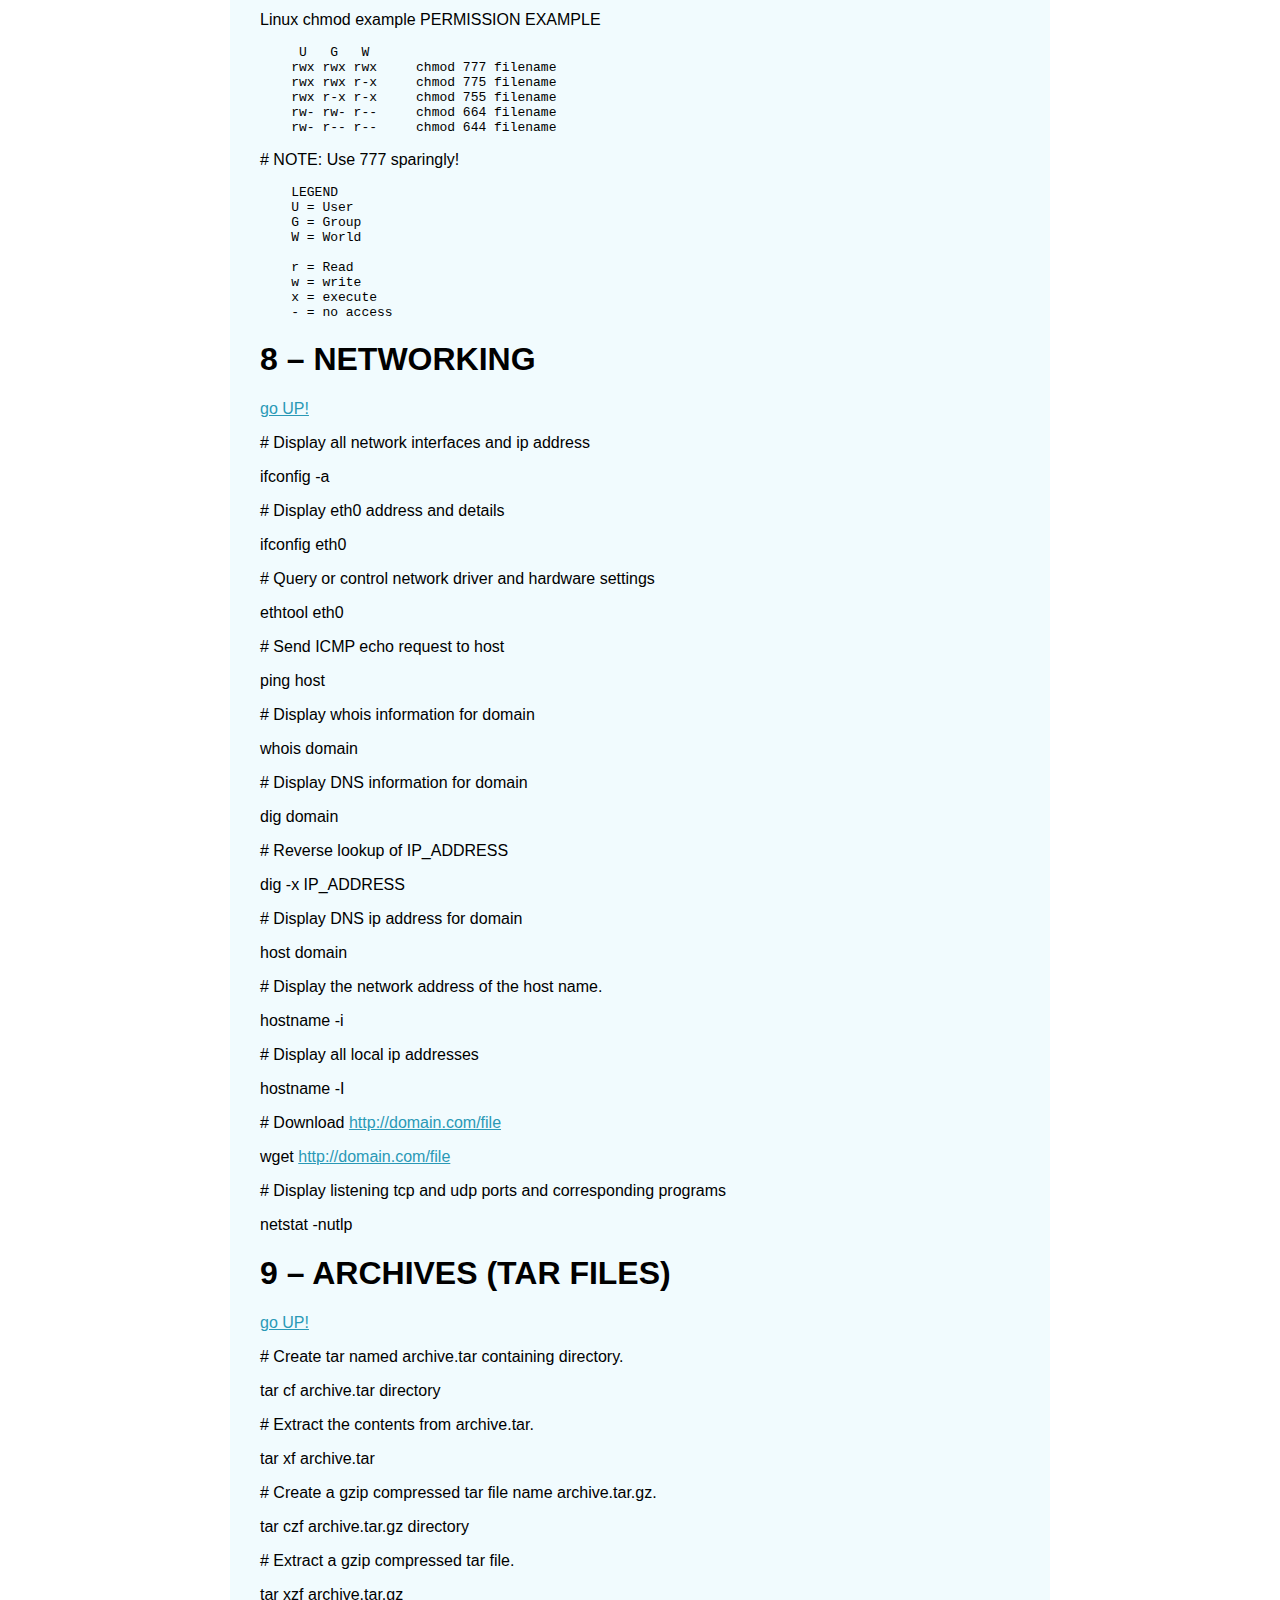
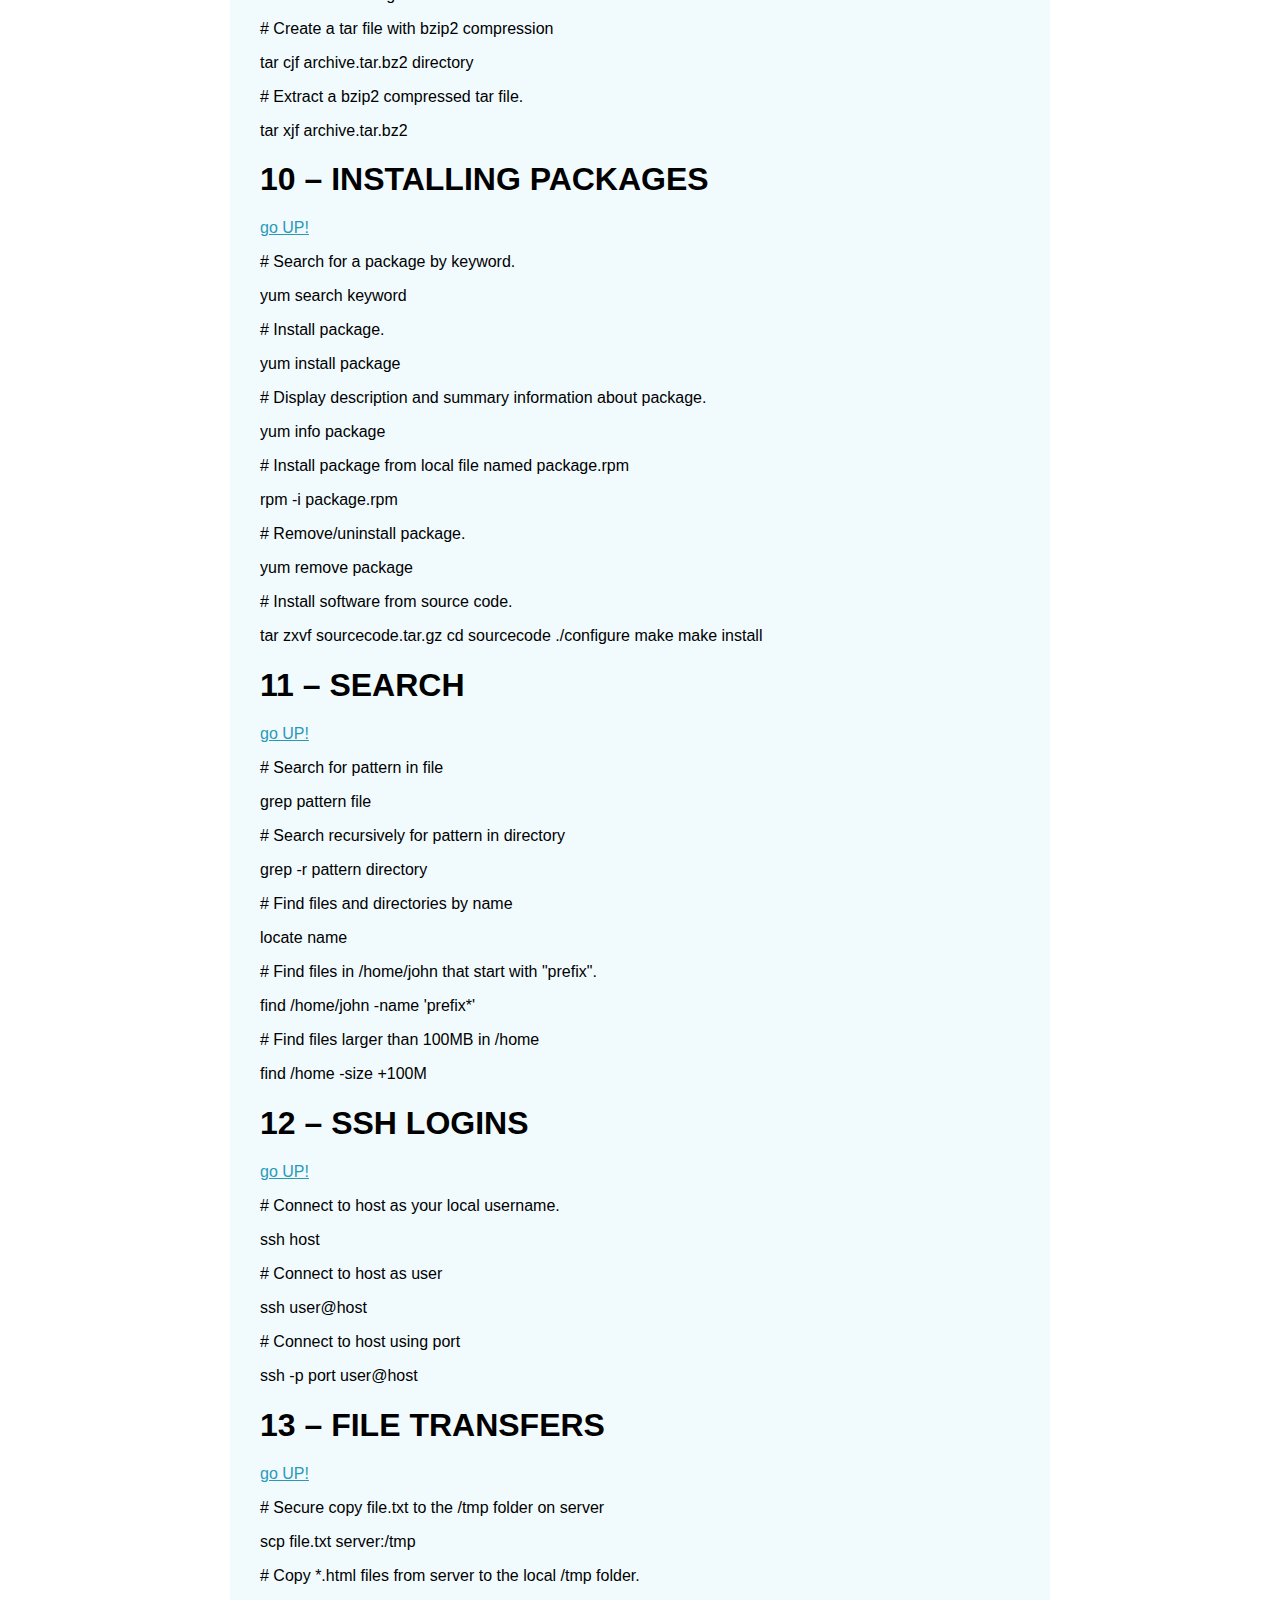
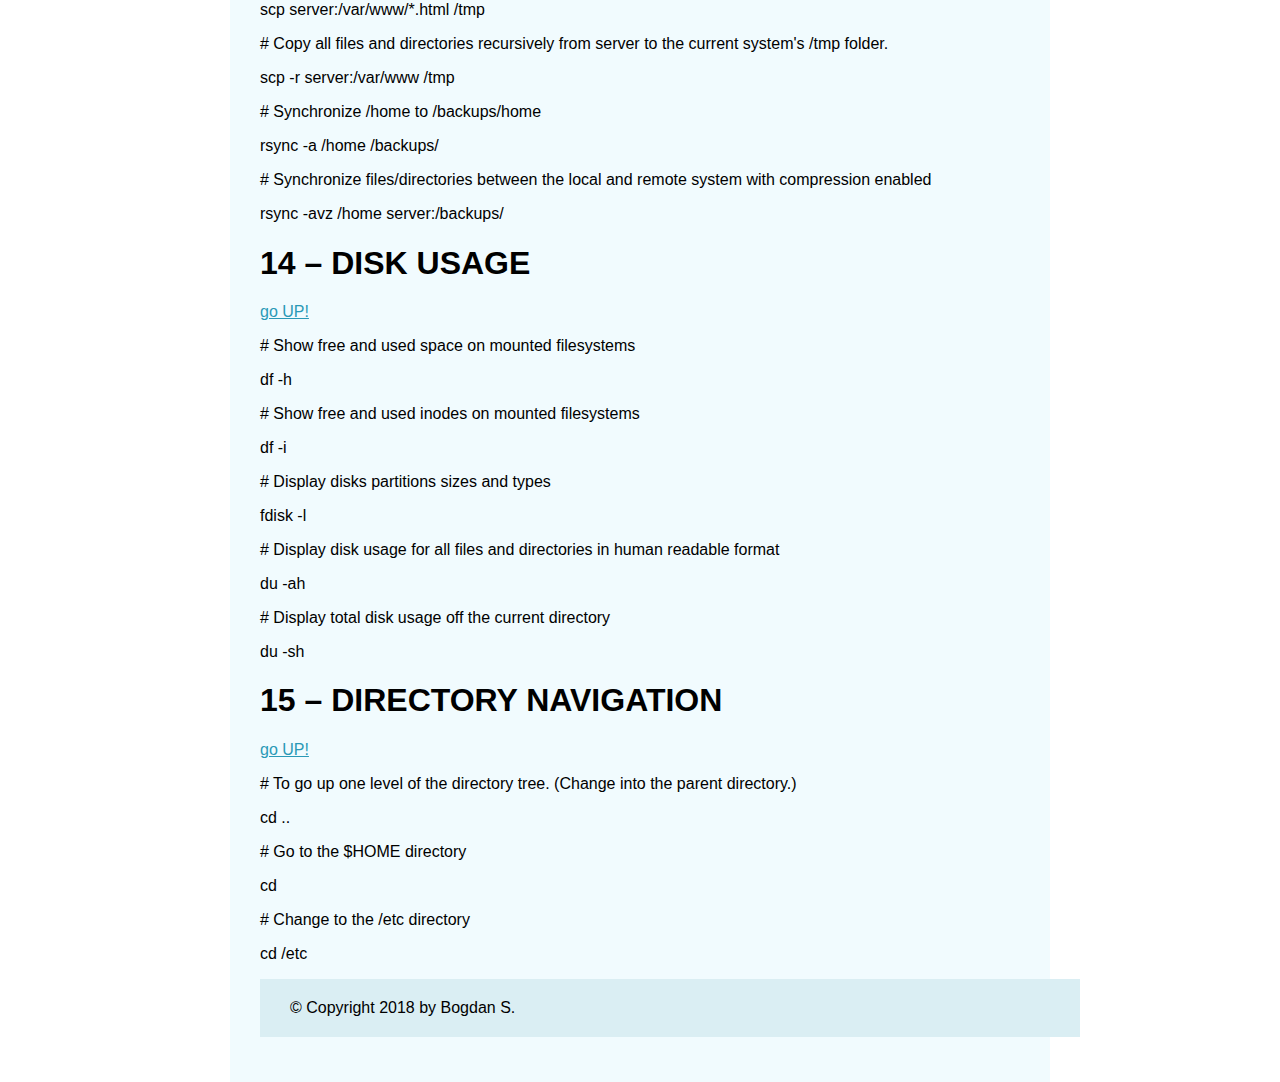
<file: linux/index.html>
<!doctype html>
<meta charset="utf-8">
<link rel="stylesheet" href="../static/style.css">
<title>Linux — Lesson_1 - cheatsheet</title>
<body>
  <img src="https://jesyfox.github.io/pyacad2018/static/background.jpg" class="bg"/>
  <header>
    <h1>Lesson_1 - cheatsheet</h1>
    <nav>
      <ul class="nav navbar-nav">
        <li><a href="../">Welcome</a></li>
        
          <li class="active"><a href="../linux/">Linux</a></li>
        
          <li><a href="../git/">Git</a></li>
        
          <li><a href="../IDE/">IDE</a></li>
        
      </ul>
    </nav>
  </header>
  <div class="page">
    
  <h2>Linux</h2>
  <p><div id="back"><div>
<a href="#razdel1">1 – SYSTEM INFORMATION</a></p>
<p><a href="#razdel2">2 – HARDWARE INFORMATION</a></p>
<p><a href="#razdel3">3 – PERFORMANCE MONITORING AND STATISTICS</a></p>
<p><a href="#razdel4">4 – USER INFORMATION AND MANAGEMENT</a></p>
<p><a href="#razdel5">5 – FILE AND DIRECTORY COMMANDS</a></p>
<p><a href="#razdel6">6 – PROCESS MANAGEMENT</a></p>
<p><a href="#razdel7">7 – FILE PERMISSIONS</a></p>
<p><a href="#razdel8">8 – NETWORKING</a></p>
<p><a href="#razdel9">9 – ARCHIVES (TAR FILES)</a></p>
<p><a href="#razdel10">10 – INSTALLING PACKAGES</a></p>
<p><a href="#razdel11">11 – SEARCH</a></p>
<p><a href="#razdel12">12 – SSH LOGINS</a></p>
<p><a href="#razdel13">13 – FILE TRANSFERS</a></p>
<p><a href="#razdel14">14 – DISK USAGE</a></p>
<p><a href="#razdel15">15 – DIRECTORY NAVIGATION</a></p>
<p><div id="razdel1"><div></p>
<h1>1 – SYSTEM INFORMATION</h1>
<p><a href="#back">go UP!</a></p>
<p># Display Linux system information</p>
<p>uname -a</p>
<p># Display kernel release information</p>
<p>uname -r</p>
<p># Show which version of redhat installed</p>
<p>cat /etc/redhat-release</p>
<p># Show how long the system has been running + load</p>
<p>uptime</p>
<p># Show system host name</p>
<p>hostname</p>
<p># Display the IP addresses of the host</p>
<p>hostname -I</p>
<p># Show system reboot history</p>
<p>last reboot</p>
<p># Show the current date and time</p>
<p>date</p>
<p># Show this month's calendar</p>
<p>cal</p>
<p># Display who is online</p>
<p>w</p>
<p># Who you are logged in as</p>
<p>whoami</p>
<p><div id="razdel2"><div></p>
<h1>2 – HARDWARE INFORMATION</h1>
<p><a href="#back">go UP!</a></p>
<p># Display messages in kernel ring buffer</p>
<p>dmesg</p>
<p># Display CPU information</p>
<p>cat /proc/cpuinfo</p>
<p># Display memory information</p>
<p>cat /proc/meminfo</p>
<p># Display free and used memory ( -h for human readable, -m for MB, -g for GB.)</p>
<p>free -h</p>
<p># Display PCI devices</p>
<p>lspci -tv</p>
<p># Display USB devices</p>
<p>lsusb -tv</p>
<p># Display DMI/SMBIOS (hardware info) from the BIOS</p>
<p>dmidecode</p>
<p># Show info about disk sda</p>
<p>hdparm -i /dev/sda</p>
<p># Perform a read speed test on disk sda</p>
<p>hdparm -tT /dev/sda</p>
<p># Test for unreadable blocks on disk sda</p>
<p>badblocks -s /dev/sda</p>
<p><div id="razdel3"><div></p>
<h1>3 – PERFORMANCE MONITORING AND STATISTICS</h1>
<p><a href="#back">go UP!</a></p>
<p># Display and manage the top processes</p>
<p>top</p>
<p># Interactive process viewer (top alternative)</p>
<p>htop</p>
<p># Display processor related statistics</p>
<p>mpstat 1</p>
<p># Display virtual memory statistics</p>
<p>vmstat 1</p>
<p># Display I/O statistics</p>
<p>iostat 1</p>
<p># Display the last 100 syslog messages  (Use /var/log/syslog for Debian based systems.)</p>
<p>tail 100 /var/log/messages</p>
<p># Capture and display all packets on interface eth0</p>
<p>tcpdump -i eth0</p>
<p># Monitor all traffic on port 80 ( HTTP )</p>
<p>tcpdump -i eth0 'port 80'</p>
<p># List all open files on the system</p>
<p>lsof</p>
<p># List files opened by user</p>
<p>lsof -u user</p>
<p># Display free and used memory ( -h for human readable, -m for MB, -g for GB.)</p>
<p>free -h</p>
<p># Execute "df -h", showing periodic updates</p>
<p>watch df -h</p>
<p><div id="razdel4"><div></p>
<h1>4 – USER INFORMATION AND MANAGEMENT</h1>
<p><a href="#back">go UP!</a></p>
<p># Display the user and group ids of your current user.</p>
<p>id</p>
<p># Display the last users who have logged onto the system.</p>
<p>last</p>
<p># Show who is logged into the system.</p>
<p>who</p>
<p># Show who is logged in and what they are doing.</p>
<p>w</p>
<p># Create a group named "test".</p>
<p>groupadd test</p>
<p># Create an account named john, with a comment of "John Smith" and create the user's home directory.</p>
<p>useradd -c "John Smith" -m john</p>
<p># Delete the john account.</p>
<p>userdel john</p>
<p># Add the john account to the sales group</p>
<p>usermod -aG sales john</p>
<p><div id="razdel5"><div></p>
<h1>5 – FILE AND DIRECTORY COMMANDS</h1>
<p><a href="#back">go UP!</a></p>
<p># List all files in a long listing (detailed) format</p>
<p>ls -al</p>
<p># Display the present working directory</p>
<p>pwd</p>
<p># Create a directory</p>
<p>mkdir directory</p>
<p># Remove (delete) file</p>
<p>rm file</p>
<p># Remove the directory and its contents recursively</p>
<p>rm -r directory</p>
<p># Force removal of file without prompting for confirmation</p>
<p>rm -f file</p>
<p># Forcefully remove directory recursively</p>
<p>rm -rf directory</p>
<p># Copy file1 to file2</p>
<p>cp file1 file2</p>
<p># Copy source_directory recursively to destination. If destination exists, copy source_directory into destination, otherwise create destination with the contents of source_directory.</p>
<p>cp -r source_directory destination</p>
<p># Rename or move file1 to file2. If file2 is an existing directory, move file1 into directory file2</p>
<p>mv file1 file2</p>
<p># Create symbolic link to linkname</p>
<p>ln -s /path/to/file linkname</p>
<p># Create an empty file or update the access and modification times of file.</p>
<p>touch file</p>
<p># View the contents of file</p>
<p>cat file</p>
<p># Browse through a text file</p>
<p>less file</p>
<p># Display the first 10 lines of file</p>
<p>head file</p>
<p># Display the last 10 lines of file</p>
<p>tail file</p>
<p># Display the last 10 lines of file and "follow" the file as it grows.</p>
<p>tail -f file</p>
<p><div id="razdel6"><div></p>
<h1>6 – PROCESS MANAGEMENT</h1>
<p><a href="#back">go UP!</a></p>
<p># Display your currently running processes</p>
<p>ps</p>
<p># Display all the currently running processes on the system.</p>
<p>ps -ef</p>
<p># Display process information for processname</p>
<p>ps -ef | grep processname</p>
<p># Display and manage the top processes</p>
<p>top</p>
<p># Interactive process viewer (top alternative)</p>
<p>htop</p>
<p># Kill process with process ID of pid</p>
<p>kill pid</p>
<p># Kill all processes named processname</p>
<p>killall processname</p>
<p># Start program in the background</p>
<p>program &amp;</p>
<p># Display stopped or background jobs</p>
<p>bg</p>
<p># Brings the most recent background job to foreground</p>
<p>fg</p>
<p># Brings job n to the foreground</p>
<p>fg n</p>
<p><div id="razdel7"><div></p>
<h1>7 – FILE PERMISSIONS</h1>
<p><a href="#back">go UP!</a></p>
<p><img src="linux-permissions-chart.png" width=600/></p>
<p>Linux chmod example
        PERMISSION      EXAMPLE</p>
<pre><code>     U   G   W
    rwx rwx rwx     chmod 777 filename
    rwx rwx r-x     chmod 775 filename
    rwx r-x r-x     chmod 755 filename
    rw- rw- r--     chmod 664 filename
    rw- r-- r--     chmod 644 filename
</code></pre>
<p># NOTE: Use 777 sparingly!</p>
<pre><code>    LEGEND
    U = User
    G = Group
    W = World

    r = Read
    w = write
    x = execute
    - = no access
</code></pre>
<p><div id="razdel8"><div></p>
<h1>8 – NETWORKING</h1>
<p><a href="#back">go UP!</a></p>
<p># Display all network interfaces and ip address</p>
<p>ifconfig -a</p>
<p># Display eth0 address and details</p>
<p>ifconfig eth0</p>
<p># Query or control network driver and hardware settings</p>
<p>ethtool eth0</p>
<p># Send ICMP echo request to host</p>
<p>ping host</p>
<p># Display whois information for domain</p>
<p>whois domain</p>
<p># Display DNS information for domain</p>
<p>dig domain</p>
<p># Reverse lookup of IP_ADDRESS</p>
<p>dig -x IP_ADDRESS</p>
<p># Display DNS ip address for domain</p>
<p>host domain</p>
<p># Display the network address of the host name.</p>
<p>hostname -i</p>
<p># Display all local ip addresses</p>
<p>hostname -I</p>
<p># Download <a href="http://domain.com/file">http://domain.com/file</a></p>
<p>wget <a href="http://domain.com/file">http://domain.com/file</a></p>
<p># Display listening tcp and udp ports and corresponding programs</p>
<p>netstat -nutlp</p>
<p><div id="razdel9"><div></p>
<h1>9 – ARCHIVES (TAR FILES)</h1>
<p><a href="#back">go UP!</a></p>
<p># Create tar named archive.tar containing directory.</p>
<p>tar cf archive.tar directory</p>
<p># Extract the contents from archive.tar.</p>
<p>tar xf archive.tar</p>
<p># Create a gzip compressed tar file name archive.tar.gz.</p>
<p>tar czf archive.tar.gz directory</p>
<p># Extract a gzip compressed tar file.</p>
<p>tar xzf archive.tar.gz</p>
<p># Create a tar file with bzip2 compression</p>
<p>tar cjf archive.tar.bz2 directory</p>
<p># Extract a bzip2 compressed tar file.</p>
<p>tar xjf archive.tar.bz2</p>
<p><div id="razdel10"><div></p>
<h1>10 – INSTALLING PACKAGES</h1>
<p><a href="#back">go UP!</a></p>
<p># Search for a package by keyword.</p>
<p>yum search keyword</p>
<p># Install package.</p>
<p>yum install package</p>
<p># Display description and summary information about package.</p>
<p>yum info package</p>
<p># Install package from local file named package.rpm</p>
<p>rpm -i package.rpm</p>
<p># Remove/uninstall package.</p>
<p>yum remove package</p>
<p># Install software from source code.</p>
<p>tar zxvf sourcecode.tar.gz
cd sourcecode
./configure
make
make install</p>
<p><div id="razdel11"><div></p>
<h1>11 – SEARCH</h1>
<p><a href="#back">go UP!</a></p>
<p># Search for pattern in file</p>
<p>grep pattern file</p>
<p># Search recursively for pattern in directory</p>
<p>grep -r pattern directory</p>
<p># Find files and directories by name</p>
<p>locate name</p>
<p># Find files in /home/john that start with "prefix".</p>
<p>find /home/john -name 'prefix*'</p>
<p># Find files larger than 100MB in /home</p>
<p>find /home -size +100M</p>
<p><div id="razdel12"><div></p>
<h1>12 – SSH LOGINS</h1>
<p><a href="#back">go UP!</a></p>
<p># Connect to host as your local username.</p>
<p>ssh host</p>
<p># Connect to host as user</p>
<p>ssh user@host</p>
<p># Connect to host using port</p>
<p>ssh -p port user@host</p>
<p><div id="razdel13"><div></p>
<h1>13 – FILE TRANSFERS</h1>
<p><a href="#back">go UP!</a></p>
<p># Secure copy file.txt to the /tmp folder on server</p>
<p>scp file.txt server:/tmp</p>
<p># Copy *.html files from server to the local /tmp folder.</p>
<p>scp server:/var/www/*.html /tmp</p>
<p># Copy all files and directories recursively from server to the current system's /tmp folder.</p>
<p>scp -r server:/var/www /tmp</p>
<p># Synchronize /home to /backups/home</p>
<p>rsync -a /home /backups/</p>
<p># Synchronize files/directories between the local and remote system with compression enabled</p>
<p>rsync -avz /home server:/backups/</p>
<p><div id="razdel14"><div></p>
<h1>14 – DISK USAGE</h1>
<p><a href="#back">go UP!</a></p>
<p># Show free and used space on mounted filesystems</p>
<p>df -h</p>
<p># Show free and used inodes on mounted filesystems</p>
<p>df -i</p>
<p># Display disks partitions sizes and types</p>
<p>fdisk -l</p>
<p># Display disk usage for all files and directories in human readable format</p>
<p>du -ah</p>
<p># Display total disk usage off the current directory</p>
<p>du -sh</p>
<p><div id="razdel15"><div></p>
<h1>15 – DIRECTORY NAVIGATION</h1>
<p><a href="#back">go UP!</a></p>
<p># To go up one level of the directory tree.  (Change into the parent directory.)</p>
<p>cd ..</p>
<p># Go to the $HOME directory</p>
<p>cd</p>
<p># Change to the /etc directory</p>
<p>cd /etc</p>


  </div>
  <footer>
    &copy; Copyright 2018 by Bogdan S.
  </footer>
</body>
</file>
<file: static/style.css>
body {
    font-family: 'Verdana', sans-serif;
    padding:0;
    margin:0;
}
.bg{
  margin:-25px 0 0;
  position: fixed;
  width:100%;
  height:110%;
  z-index:-1;
}
a {
    color: #2a99b6;
}

a:hover {
    color: #33bbdf;
}

header, footer, div.page {
    width: 760px;
    margin: 0 auto;
    background: #daeef3;
    padding: 20px 30px;
}

header{
  margin-top:25px;
}
footer{
  margin-bottom:25px; 
}
header h1 {
    color: #169bbd;
    margin: 0;
    font-weight: normal;
    font-size: 42px;
}

header nav ul {
    list-style: none;
    margin: 0;
    padding: 0;
}

header nav ul li {
    display: inline;
    margin: 0 8px 0 0;
    padding: 0;
}

div.page {
    background: #f1fbfe;
}
</file>
